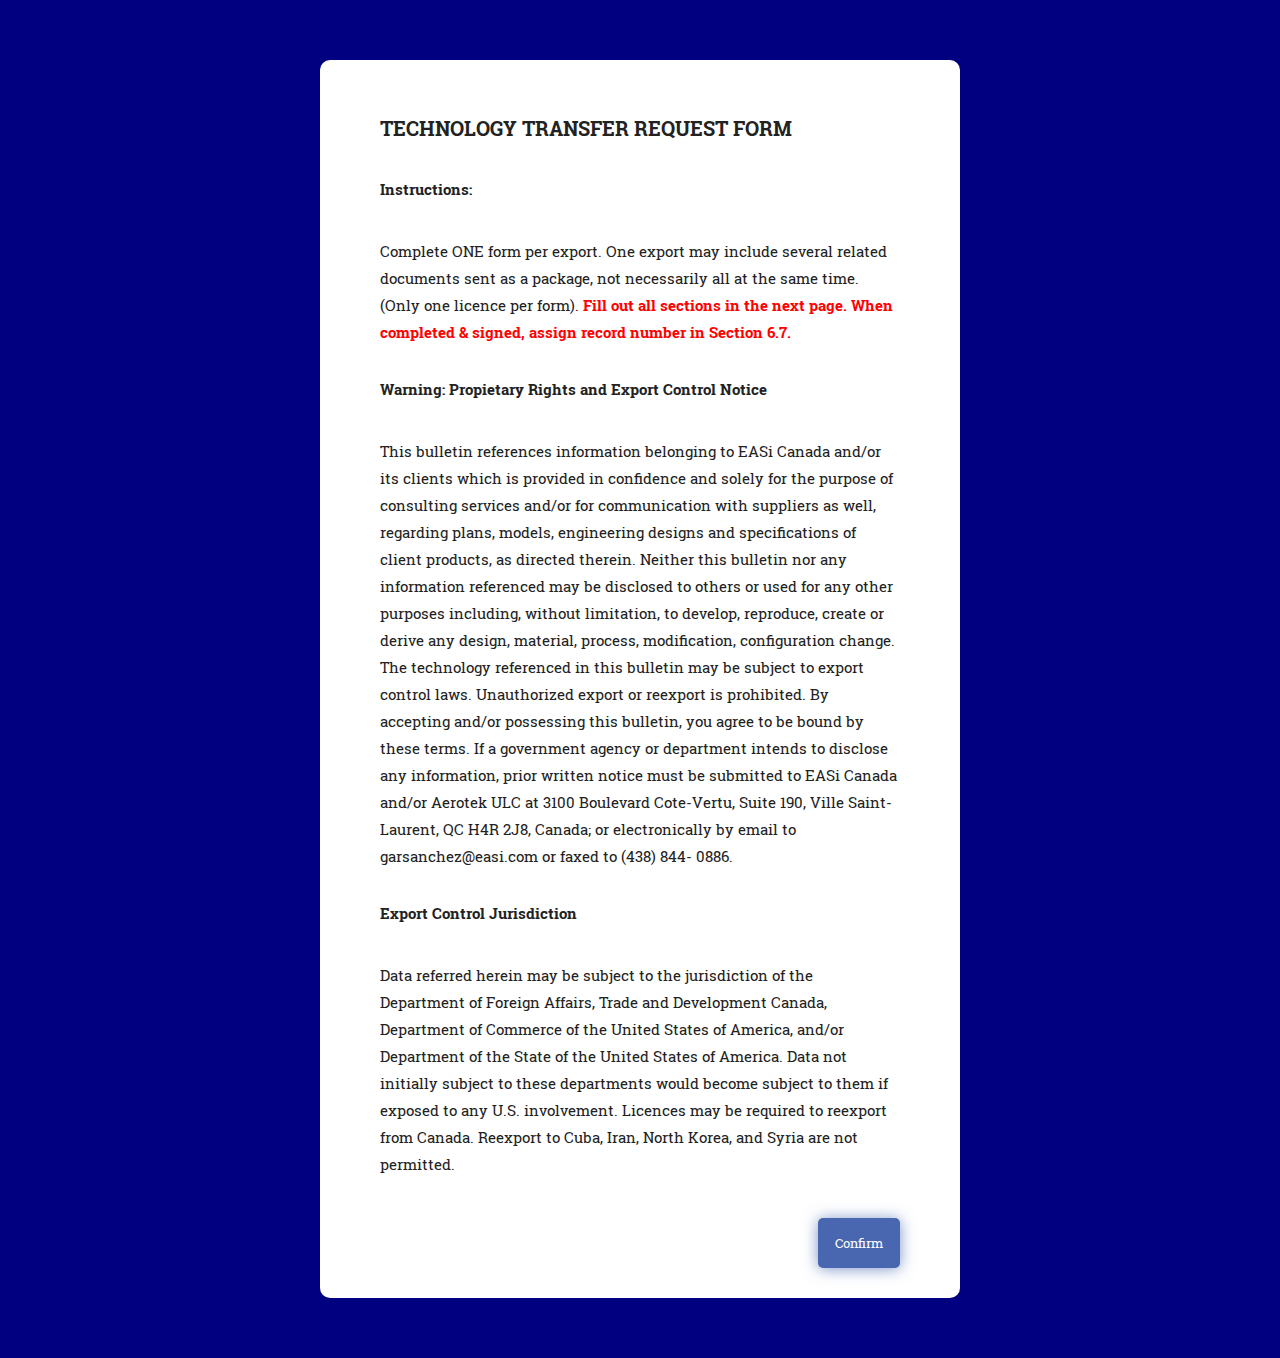
<file: ttrf_frontend/colorlib-regform-12/index.html>
<!DOCTYPE html>
<html lang="en">
<head>
    <meta charset="UTF-8">
    <meta name="viewport" content="width=device-width, initial-scale=1.0">
    <meta http-equiv="X-UA-Compatible" content="ie=edge">
    <title>Technology Transfer Request form</title>

    <!-- Font Icon -->
    <link rel="stylesheet" href="fonts/material-icon/css/material-design-iconic-font.min.css">

    <!-- Main css -->
    <link rel="stylesheet" href="css/style.css">
</head>
<body>

    <div class="main">

        <div class="container">
            <form class="index-form">
                <h2>Technology Transfer Request form</h2>
                <div class="form-group-2">
                    <h3>Instructions:</h3>
                    <h4>
                        Complete ONE form per export. One export may include several related documents sent as a package, not
                        necessarily all at the same time. (Only one licence per form). <font color="red"><b>Fill out all sections in the next page.
                        <font color="red">When completed & signed, assign record number in Section 6.7.</b></font>
                    </h4>
                </div>
                <div class="form-group-2">
                    <h3>Warning: Propietary Rights and Export Control Notice</h3>
                    <h4>
                        This bulletin references information belonging to EASi Canada and/or its clients which is provided in confidence
                        and solely for the purpose of consulting services and/or for communication with suppliers as well, regarding
                        plans, models, engineering designs and specifications of client products, as directed therein. Neither this
                        bulletin nor any information referenced may be disclosed to others or used for any other purposes including,
                        without limitation, to develop, reproduce, create or derive any design, material, process, modification,
                        configuration change. The technology referenced in this bulletin may be subject to export control laws.
                        Unauthorized export or reexport is prohibited. By accepting and/or possessing this bulletin, you agree to be
                        bound by these terms. If a government agency or department intends to disclose any information, prior written
                        notice must be submitted to EASi Canada and/or Aerotek ULC at 3100 Boulevard Cote-Vertu, Suite 190, Ville
                        Saint-Laurent, QC H4R 2J8, Canada; or electronically by email to garsanchez@easi.com or faxed to (438) 844-
                        0886.
                    </h4>
                </div>
                <div class="form-group-2">
                    <h3>Export Control Jurisdiction</h3>
                    <h4>
                        Data referred herein may be subject to the jurisdiction of the Department of Foreign Affairs, Trade and
                        Development Canada, Department of Commerce of the United States of America, and/or Department of the
                        State of the United States of America. Data not initially subject to these departments would become subject to
                        them if exposed to any U.S. involvement. Licences may be required to reexport from Canada. Reexport to Cuba,
                        Iran, North Korea, and Syria are not permitted.
                    </h4>
                </div>
                <div id="button_to_form" class="form-submit">
                    <input class="form-button" type="button" value="Confirm" onclick="location.href='pages/form.html'">
                </div>
            </form>
        </div>

    </div>

    <!-- JS -->
    <script src="vendor/jquery/jquery.min.js"></script>
    <script src="js/main.js"></script>
</body><!-- This templates was made by Colorlib (https://colorlib.com) -->
</html>
</file>
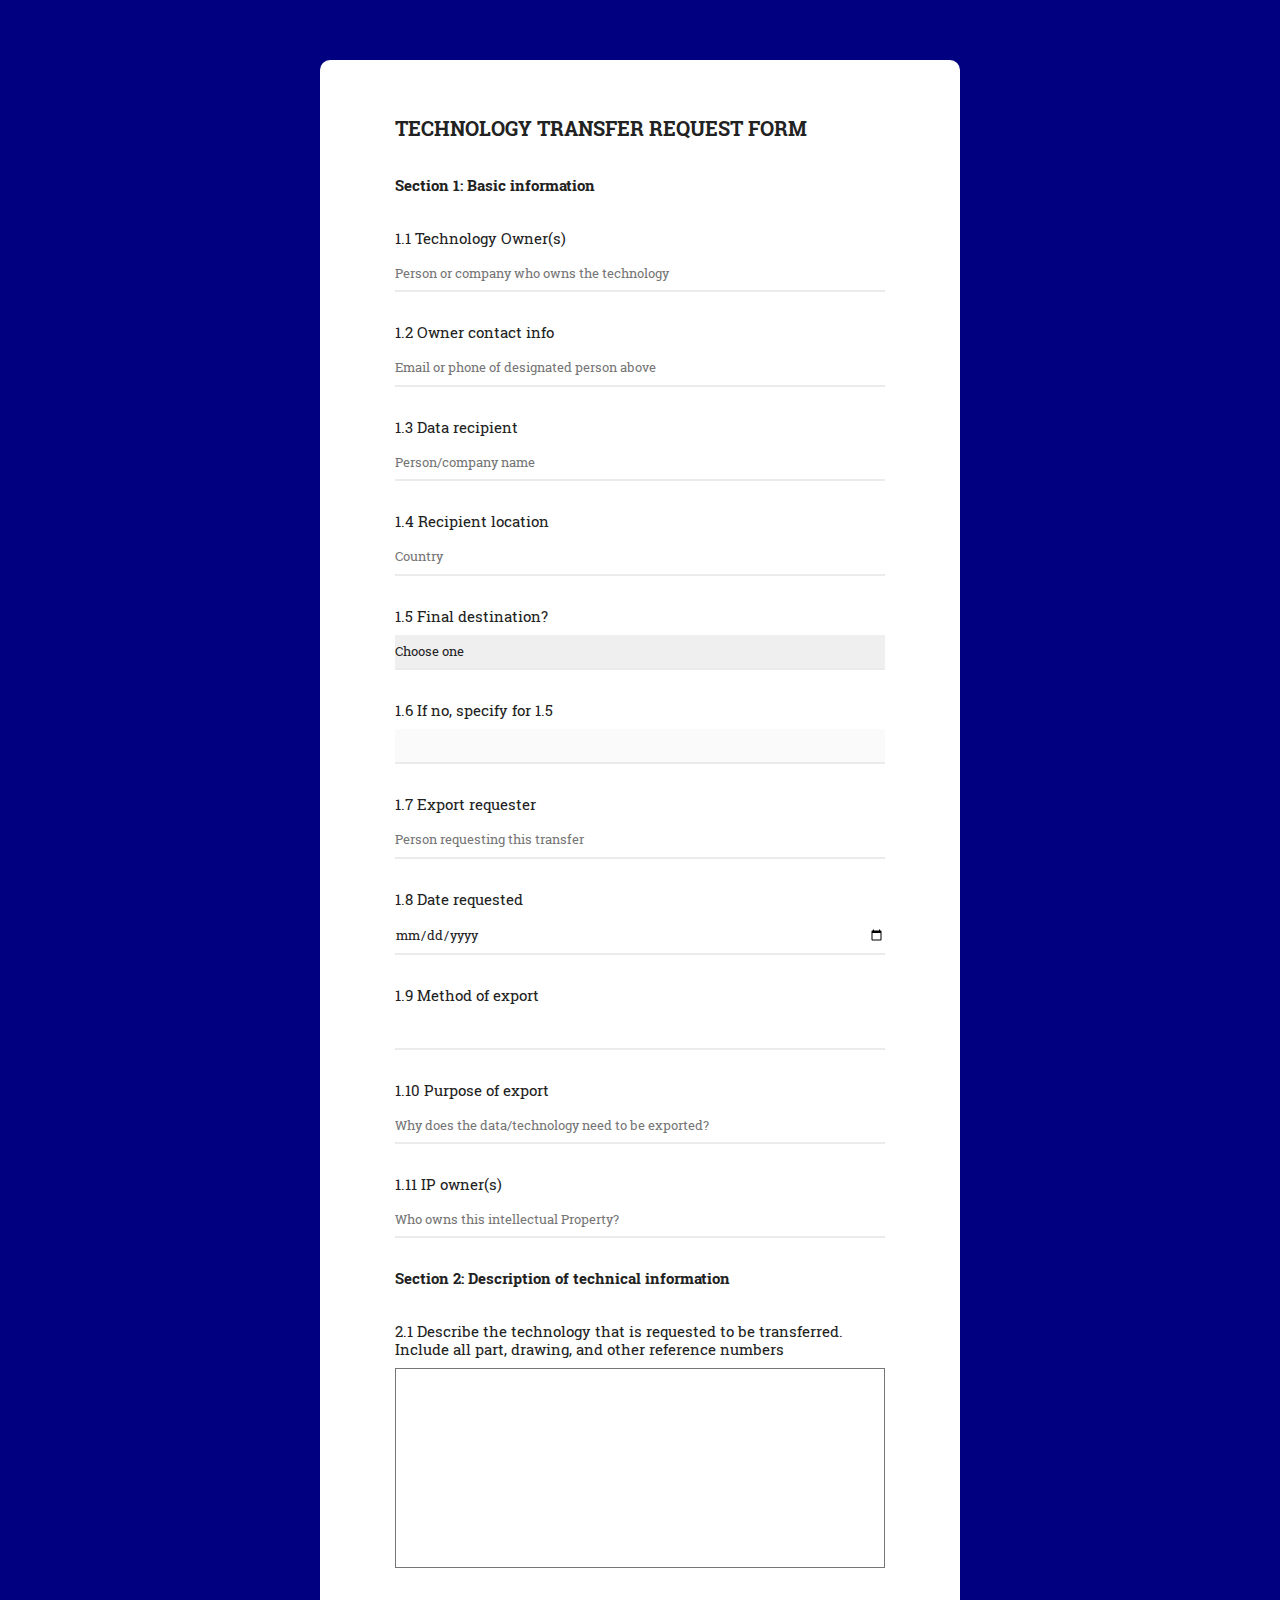
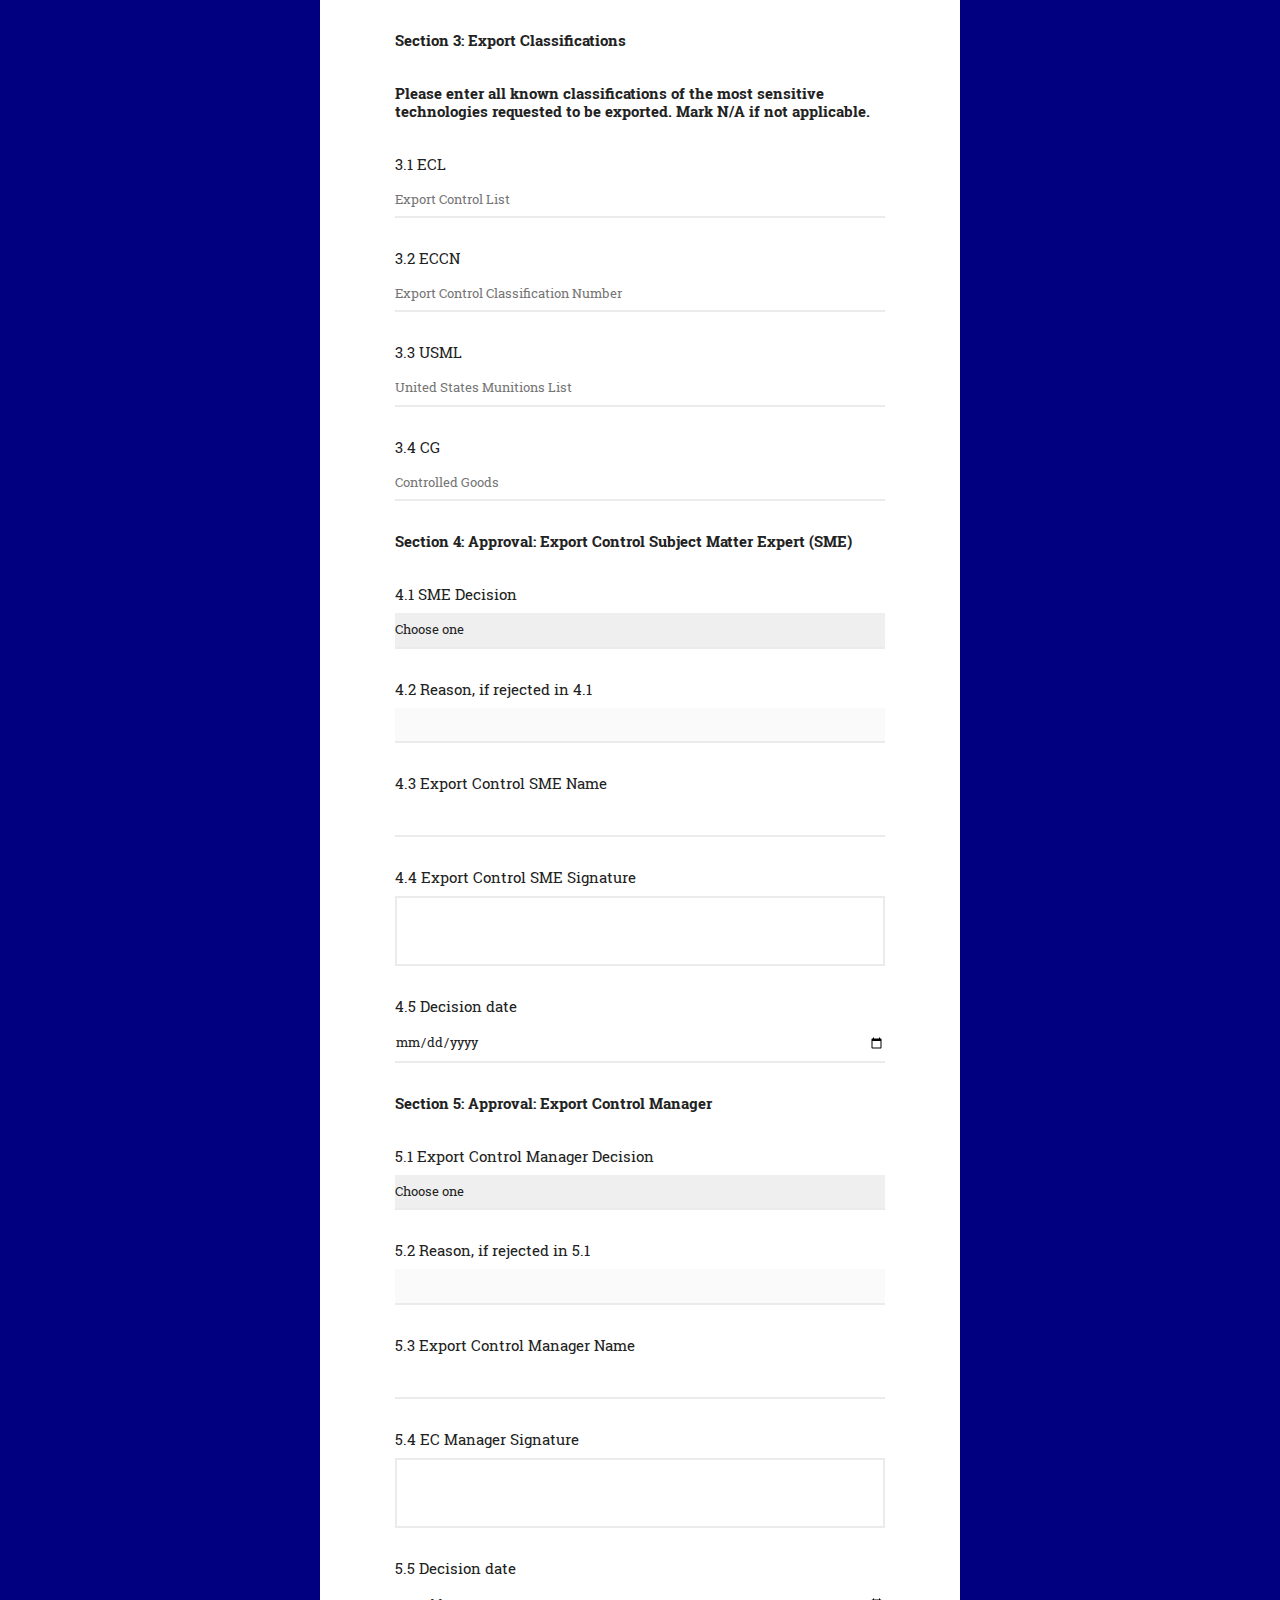
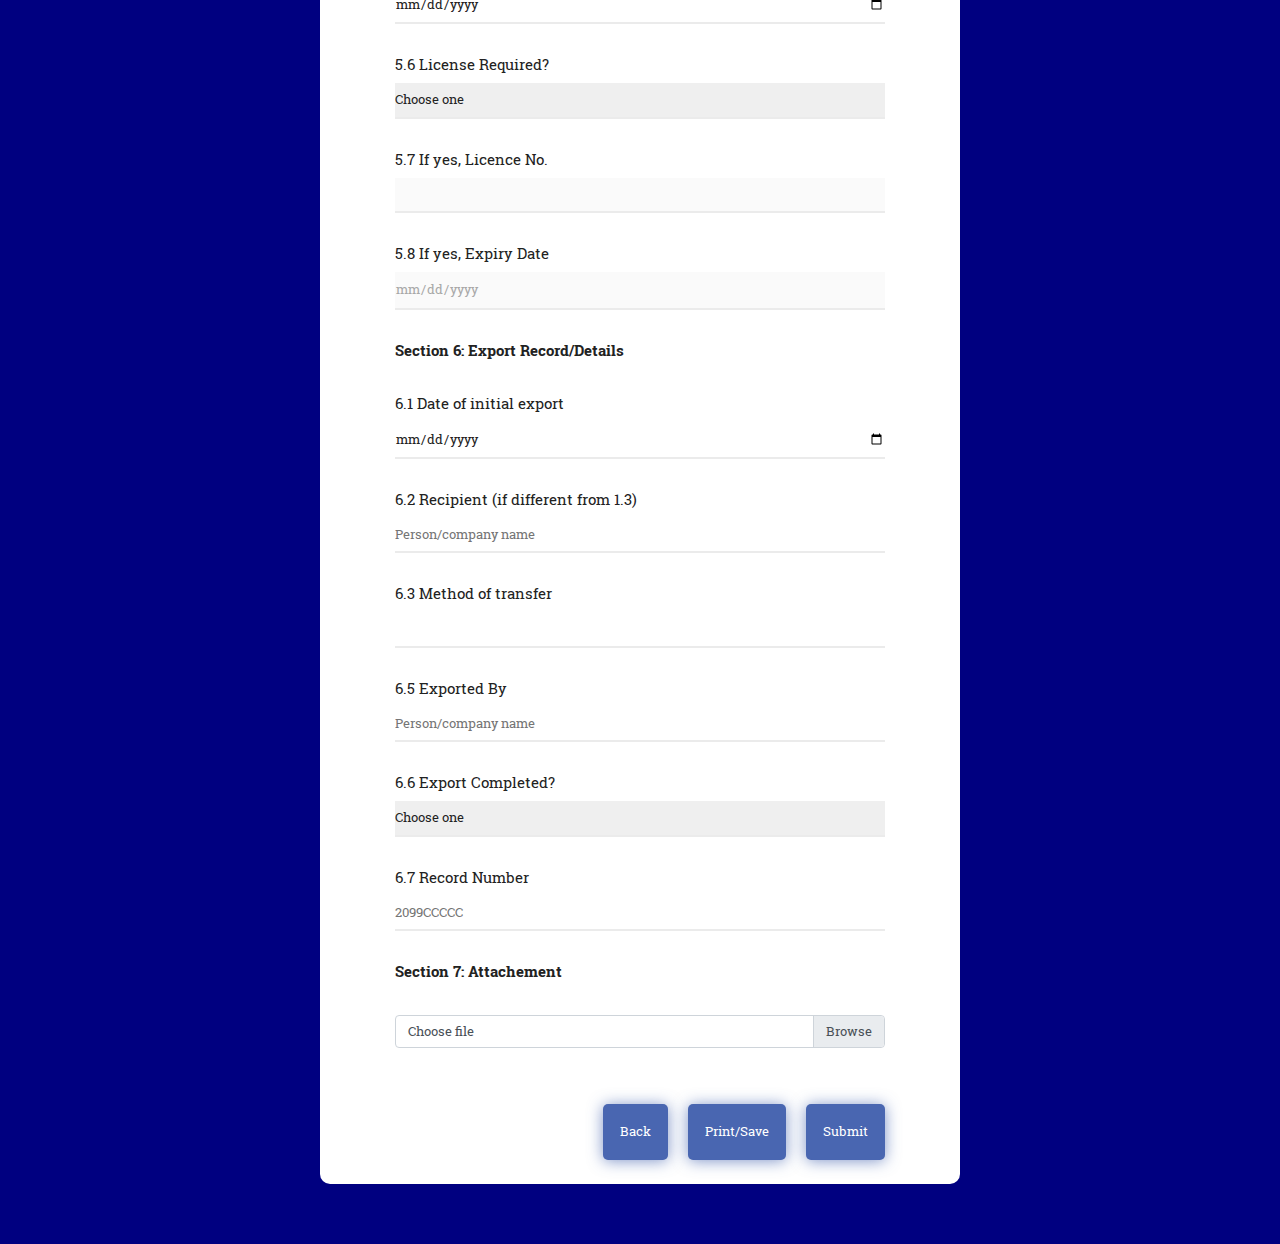
<file: ttrf_frontend/colorlib-regform-12/pages/form.html>
<!DOCTYPE html>
<html lang="en">
<head>
    <meta charset="UTF-8">
    <meta name="viewport" content="width=device-width, initial-scale=1.0">
    <meta http-equiv="X-UA-Compatible" content="ie=edge">
    <title>Technology Transfer Request form</title>

    <!-- Font Icon -->
    <link rel="stylesheet" href="../fonts/material-icon/css/material-design-iconic-font.min.css">

    <link rel="stylesheet" href="../css/bootstrap.min.css">
    <script src="../js/jquery.min.js"></script>
    <script src="../js/popper.min.js"></script>
    <script src="../js/bootstrap.min.js"></script>

    <!-- Main css -->
    <link rel="stylesheet" href="../css/style.css">
</head>
<body>

    <div class="main">

        <div class="container">
            <form action="http://localhost:5000/add" method="POST" class="TTR-form" target="_blank" id="TTR-form" enctype="multipart/form-data">
                <h2>Technology Transfer Request form</h2>
                <div class="form-group-1">
                    <h3>Section 1: Basic information</h3>
                    <h4>1.1 Technology Owner(s)</h4>
                    <input type="text" name="tech_owner" id="tech_owner" placeholder="Person or company who owns the technology" required />
                    <h4>1.2 Owner contact info</h4>
                    <input type="text" name="owner_contact" id="owner_contact" placeholder="Email or phone of designated person above" required />
                    <h4>1.3 Data recipient</h4>
                    <input type="text" name="data_recipient" id="data_recipient" placeholder="Person/company name" required />
                    <h4>1.4 Recipient location</h4>
                    <input type="text" name="recipient_location" id="recipient_location" placeholder="Country" required />
                    <h4>1.5 Final destination?</h4>
                    <select name="is_final_dst" id="is_final_dst" onchange="disableInputBox(this, 'False', final_dst.id)" required>
                        <option value="">Choose one</option>
                        <option value="True">Yes</option>
                        <option value="False">No</option>
                    </select>
                    <h4>1.6 If no, specify for 1.5</h4>
                    <input type="text" name="final_dst" id="final_dst" disabled="disabled" />
                    <h4>1.7 Export requester</h4>
                    <input type="text" name="export_requester" id="export_requester" placeholder="Person requesting this transfer" required />
                    <h4>1.8 Date requested</h4>
                    <input type="date" name="date_req" id="date_req" required>
                    <h4>1.9 Method of export</h4>
                    <input type="text" name="method_export" id="method_export" required />
                    <h4>1.10 Purpose of export</h4>
                    <input type="text" name="purpose_export" id="purpose_export" placeholder="Why does the data/technology need to be exported?" required />
                    <h4>1.11 IP owner(s)</h4>
                    <input type="text" name="ip_owner" id="ip_owner" placeholder="Who owns this intellectual Property?" required />
                </div>
                <div class="form-group-1">
                    <h3>Section 2: Description of technical information</h3>
                    <div class="select-list">
                        <h4>2.1 Describe the technology that is requested to be transferred. Include all part, drawing, and other reference numbers</h4>
                        <textarea name="tech_describe" id="tech_describe" class="boxsizingBorder" required></textarea>
                    </div>
                </div>
                <div class="form-group-1">
                    <h3>Section 3: Export Classifications</h3>
                    <h3>Please enter all known classifications of the most sensitive technologies requested to be exported. Mark N/A if not applicable.</h3>
                    <h4>3.1 ECL</h4>
                    <input type="text" name="ecl" id="ecl" placeholder="Export Control List" required />
                    <h4>3.2 ECCN</h4>
                    <input type="text" name="eccn" id="eccn" placeholder="Export Control Classification Number" required />
                    <h4>3.3 USML</h4>
                    <input type="text" name="usml" id="usml" placeholder="United States Munitions List" required />
                    <h4>3.4 CG</h4>
                    <input type="text" name="cg" id="cg" placeholder="Controlled Goods" required />
                </div>
                <div class="form-group-1">
                    <h3>Section 4: Approval: Export Control Subject Matter Expert (SME)</h3>
                    <h4>4.1 SME Decision</h4>
                    <select name="sme_decision" id="sme_decision" onchange="disableInputBox(this, 'False', sme_reason.id)" required>
                      <option value="">Choose one</option>
                      <option value="True">Approved</option>
                      <option value="False">Rejected</option>
                    </select>
                    <h4>4.2 Reason, if rejected in 4.1</h4>
                    <input type="text" name="sme_reason" id="sme_reason" disabled="disabled" />
                    <h4>4.3 Export Control SME Name</h4>
                    <input type="text" name="sme_name" id="sme_name" required />
                    <h4>4.4 Export Control SME Signature</h4>
                    <input type="text" name="sme_signature" id="sme_signature" disabled="disabled" class="signature" />
                    <h4>4.5 Decision date</h4>
                    <input type="date" name="sme_decision_date" id="sme_decision_date" required>
                </div>
                <div class="form-group-1">
                    <h3>Section 5: Approval: Export Control Manager</h3>
                    <h4>5.1 Export Control Manager Decision</h4>
                    <select id="ecm_decision" name="ecm_decision" onchange="disableInputBox(this, 'False', ecm_reason.id)" required>
                      <option value="">Choose one</option>
                      <option value="True">Approved</option>
                      <option value="False">Rejected</option>
                    </select>
                    <h4>5.2 Reason, if rejected in 5.1</h4>
                    <input type="text" name="ecm_reason" id="ecm_reason" disabled="disabled" />
                    <h4>5.3 Export Control Manager Name</h4>
                    <input type="text" name="ecm_name" id="ecm_name" required />
                    <h4>5.4 EC Manager Signature</h4>
                    <input type="text" name="ecm_signature" id="ecm_signature" disabled="disabled" class="signature" />
                    <h4>5.5 Decision date</h4>
                    <input type="date" name="ecm_decision_date" id="ecm_decision_date" required/>
                    <h4>5.6 License Required?</h4>
                    <select name="ecm_license_req" id="ecm_license_req" onchange="disableInputBox(this, 'True', ecm_license_no.id, ecm_license_expiry_date.id)" required>
                      <option value="">Choose one</option>
                      <option value="True">Yes</option>
                      <option value="False">No</option>
                    </select>
                    <h4>5.7 If yes, Licence No.</h4>
                    <input type="text" name="ecm_license_no" id="ecm_license_no" disabled="disabled" />
                    <h4>5.8 If yes, Expiry Date</h4>
                    <input type="date" name="ecm_license_expiry_date" id="ecm_license_expiry_date" disabled="disabled" />
                </div>
                <div class="form-group-1">
                    <h3>Section 6: Export Record/Details</h3>
                    <h4>6.1 Date of initial export</h4>
                    <input type="date" name="date_ini_export" id="date_ini_export" required>
                    <h4>6.2 Recipient (if different from 1.3)</h4>
                    <input type="text" name="export_recipient" id="export_recipient" placeholder="Person/company name" required />
                    <h4>6.3 Method of transfer</h4>
                    <input type="text" name="method_transfer" id="method_transfer" required />
                    <h4>6.5 Exported By</h4>
                    <input type="text" name="exported_by" id="exported_by" placeholder="Person/company name" required>
                    <h4>6.6 Export Completed?</h4>
                    <select name="export_is_completed" id="export_is_completed" required>
                      <option value="">Choose one</option>
                      <option value="True">Yes</option>
                      <option value="False">No</option>
                    </select>
                    <h4>6.7 Record Number</h4>
                    <input type="number" max="999999999" name="record_num" id="record_num" placeholder="2099CCCCC" oninput="this.value=this.value.slice(0,this.maxLength)" maxlength="9" required>
                </div>
                <div class="form-group-2">
                    <h3>Section 7: Attachement</h3>
                    <div class="custom-file mb-3">
                        <input type="file" class="custom-file-input" id="uploaded_file" name="uploaded_file">
                        <label class="custom-file-label" for="customFile">Choose file</label>
                    </div>
                </div>
                <input class="form-button" type="submit" value="Submit" form="TTR-form">
                <button class="form-button" type="button" onclick="printPage()">Print/Save</button>
                <input class="form-button" type="button" value="Back" onclick="location.href='../index.html'" >
            </form>
        </div>
    </div>

    <!-- JS -->
    <script src="../vendor/jquery/jquery.min.js"></script>
    <script src="../js/main.js"></script>
    <script type="text/javascript">
        function disableInputBox(is_final_dst, bool_disable, ...element_ids){
            var selectedValue = is_final_dst.options[is_final_dst.selectedIndex].value;
            var txtOther;
            for(element_id of element_ids)
            {
                txtOther = document.getElementById(element_id);
                if (selectedValue == bool_disable)
                {
                    txtOther.disabled = false;
                    txtOther.placeholder = "Final desination country and end user";
                }
                else
                {
                    txtOther.disabled = true;
                    txtOther.placeholder = "";
                    txtOther.value = "";
                }
                if (!txtOther.disabled)
                {
                    txtOther.focus();
                }
            }
            
        }
    </script>
    <script>
        // Add the following code if you want the name of the file appear on select
        $(".custom-file-input").on("change", function() {
          var fileName = $(this).val().split("\\").pop();
          $(this).siblings(".custom-file-label").addClass("selected").html(fileName);
        });
    </script>
    <script>
        function printPage() {
          window.print();
        }
    </script>
</body><!-- This templates was made by Colorlib (https://colorlib.com) -->
</html>
</file>
<file: ttrf_frontend/colorlib-regform-12/css/style.css>
/* @extend display-flex; */
display-flex {
  display: flex;
  display: -webkit-flex; }

/* @extend list-type-ulli; */
list-type-ulli, ul {
  list-style-type: none;
  margin: 0;
  padding: 0; }

/* roboto-slab-300 - latin */
@font-face {
  font-family: 'Roboto Slab';
  font-style: normal;
  font-weight: 300;
  src: url("../fonts/roboto-slab/roboto-slab-v7-latin-300.eot");
  /* IE9 Compat Modes */
  src: local("Roboto Slab Light"), local("RobotoSlab-Light"), url("../fonts/roboto-slab/roboto-slab-v7-latin-300.eot?#iefix") format("embedded-opentype"), url("../fonts/roboto-slab/roboto-slab-v7-latin-300.woff2") format("woff2"), url("../fonts/roboto-slab/roboto-slab-v7-latin-300.woff") format("woff"), url("../fonts/roboto-slab/roboto-slab-v7-latin-300.ttf") format("truetype"), url("../fonts/roboto-slab/roboto-slab-v7-latin-300.svg#RobotoSlab") format("svg");
  /* Legacy iOS */ }
/* roboto-slab-regular - latin */
@font-face {
  font-family: 'Roboto Slab';
  font-style: normal;
  font-weight: 400;
  src: url("../fonts/roboto-slab/roboto-slab-v7-latin-regular.eot");
  /* IE9 Compat Modes */
  src: local("Roboto Slab Regular"), local("RobotoSlab-Regular"), url("../fonts/roboto-slab/roboto-slab-v7-latin-regular.eot?#iefix") format("embedded-opentype"), url("../fonts/roboto-slab/roboto-slab-v7-latin-regular.woff2") format("woff2"), url("../fonts/roboto-slab/roboto-slab-v7-latin-regular.woff") format("woff"), url("../fonts/roboto-slab/roboto-slab-v7-latin-regular.ttf") format("truetype"), url("../fonts/roboto-slab/roboto-slab-v7-latin-regular.svg#RobotoSlab") format("svg");
  /* Legacy iOS */ }
/* roboto-slab-700 - latin */
@font-face {
  font-family: 'Roboto Slab';
  font-style: normal;
  font-weight: 700;
  src: url("../fonts/roboto-slab/roboto-slab-v7-latin-700.eot");
  /* IE9 Compat Modes */
  src: local("Roboto Slab Bold"), local("RobotoSlab-Bold"), url("../fonts/roboto-slab/roboto-slab-v7-latin-700.eot?#iefix") format("embedded-opentype"), url("../fonts/roboto-slab/roboto-slab-v7-latin-700.woff2") format("woff2"), url("../fonts/roboto-slab/roboto-slab-v7-latin-700.woff") format("woff"), url("../fonts/roboto-slab/roboto-slab-v7-latin-700.ttf") format("truetype"), url("../fonts/roboto-slab/roboto-slab-v7-latin-700.svg#RobotoSlab") format("svg");
  /* Legacy iOS */ }
a:focus, a:active {
  text-decoration: none;
  outline: none;
  transition: all 300ms ease 0s;
  -moz-transition: all 300ms ease 0s;
  -webkit-transition: all 300ms ease 0s;
  -o-transition: all 300ms ease 0s;
  -ms-transition: all 300ms ease 0s; }

input, select {
  outline: none;
  appearance: unset !important;
  -moz-appearance: unset !important;
  -webkit-appearance: unset !important;
  -o-appearance: unset !important;
  -ms-appearance: unset !important; }

textarea {
  outline: none;
  width: unset;
  height: 200px;
  resize: none;
  appearance: unset !important;
  -moz-appearance: unset !important;
  -webkit-appearance: unset !important;
  -o-appearance: unset !important;
  -ms-appearance: unset !important; }

input::-webkit-outer-spin-button, input::-webkit-inner-spin-button {
  appearance: none !important;
  -moz-appearance: none !important;
  -webkit-appearance: none !important;
  -o-appearance: none !important;
  -ms-appearance: none !important;
  margin: 0; }

input:focus, select:focus, textarea:focus {
  outline: none;
  box-shadow: none !important;
  -moz-box-shadow: none !important;
  -webkit-box-shadow: none !important;
  -o-box-shadow: none !important;
  -ms-box-shadow: none !important; }

input[type=checkbox] {
  appearance: checkbox !important;
  -moz-appearance: checkbox !important;
  -webkit-appearance: checkbox !important;
  -o-appearance: checkbox !important;
  -ms-appearance: checkbox !important; }

input[type=radio] {
  appearance: radio !important;
  -moz-appearance: radio !important;
  -webkit-appearance: radio !important;
  -o-appearance: radio !important;
  -ms-appearance: radio !important; }

img {
  max-width: 100%;
  height: auto; }

figure {
  margin: 0; }

p {
  margin-bottom: 0px; }

input:-webkit-autofill {
  box-shadow: 0 0 0 30px white inset;
  -moz-box-shadow: 0 0 0 30px white inset;
  -webkit-box-shadow: 0 0 0 30px white inset;
  -o-box-shadow: 0 0 0 30px white inset;
  -ms-box-shadow: 0 0 0 30px white inset; }

h2 {
  line-height: 1.8;
  margin: 0;
  padding: 0;
  font-weight: bold;
  color: #222;
  font-family: 'Roboto Slab';
  font-size: 20px;
  margin-bottom: 30px;
  text-transform: uppercase; }

h3 {
  font-weight: bold;
  color: #222;
  font-size: 15px;
  margin: 0px;
  margin-bottom: 35px; }

h4 {
  font-weight: normal;
  color: #222;
  font-size: 15px;
  margin: 0px;
  margin-bottom: 10px; }


.clear {
  clear: both; }

body {
  font-size: 13px;
  line-height: 1.8;
  color: #fff;
  background-color: #000080;
  background-repeat: repeat-y;
  background-size: cover;
  -moz-background-size: cover;
  -webkit-background-size: cover;
  -o-background-size: cover;
  -ms-background-size: cover;
  background-position: center center;
  font-weight: 400;
  font-family: 'Roboto Slab';
  margin: 0px; }

.main {
  padding: 60px 0;
  position: relative;

   }

.container {
  width: 50%;
  background: #fff;
  margin: 0 auto;
  border-radius: 10px;
  -moz-border-radius: 10px;
  -webkit-border-radius: 10px;
  -o-border-radius: 10px;
  -ms-border-radius: 10px;
  padding-bottom: 20px;
}

.upload-button {
  width: 60px;
  height: 35px;
  margin-top: 10px;
  background-color: #E9ECEF;
  border: 1px solid #E0E0E0;
  color: #585858;
  text-align: center;
  border-radius: 10%;
  font-size: 13px;
}

.index-form {
  padding: 50px 60px 70px 60px; }

.TTR-form {
  padding: 50px 60px 70px 60px; }

input, select {
  width: 100%;
  display: block;
  border: none;
  border-bottom: 2px solid #ebebeb;
  padding: 5px 0;
  color: #222;
  margin-bottom: 31px;
  font-family: 'Roboto Slab'; }
  input:focus, select:focus {
    color: #222;
    border-bottom: 2px solid #4966b1; }

input[type=checkbox]:not(old) {
  width: 2em;
  margin: 0;
  padding: 0;
  font-size: 1em;
  display: none; }

input[type=checkbox]:not(old) + label {
  display: inline-block;
  margin-top: 7px;
  margin-bottom: 25px; }

input[type=checkbox]:not(old) + label > span {
  display: inline-block;
  width: 13px;
  height: 13px;
  margin-right: 15px;
  margin-bottom: 3px;
  border: 1px solid #ebebeb;
  background: white;
  background-image: -moz-linear-gradient(white, white);
  background-image: -ms-linear-gradient(white, white);
  background-image: -o-linear-gradient(white, white);
  background-image: -webkit-linear-gradient(white, white);
  background-image: linear-gradient(white, white);
  vertical-align: bottom; }

input[type=checkbox]:not(old):checked + label > span {
  background-image: -moz-linear-gradient(white, white);
  background-image: -ms-linear-gradient(white, white);
  background-image: -o-linear-gradient(white, white);
  background-image: -webkit-linear-gradient(white, white);
  background-image: linear-gradient(white, white); }

input[type=checkbox]:not(old):checked + label > span:before {
  content: '\f26b';
  display: block;
  color: #222;
  font-size: 11px;
  line-height: 1.2;
  text-align: center;
  font-family: 'Material-Design-Iconic-Font';
  font-weight: bold; }

.label-agree-term {
  color: #999; }

.term-service {
  color: #222; }

.form-button {
  float:right;
  display: inline-block;
  margin-top: 10px;
  margin-left: 20px;

  width: auto;
  background: #4966b1;
  color: #fff;
  text-decoration: none;
  padding: 16px 17px;
  font-size: 13px;
  border: none;
  border-radius: 5px;
  -moz-border-radius: 5px;
  -webkit-border-radius: 5px;
  -o-border-radius: 5px;
  -ms-border-radius: 5px;
  cursor: pointer;
  box-shadow: 0px 1px 15px 0px rgba(73, 102, 177, 0.7);
  -moz-box-shadow: 0px 1px 15px 0px rgba(73, 102, 177, 0.7);
  -webkit-box-shadow: 0px 1px 15px 0px rgba(73, 102, 177, 0.7);
  -o-box-shadow: 0px 1px 15px 0px rgba(73, 102, 177, 0.7);
  -ms-box-shadow: 0px 1px 15px 0px rgba(73, 102, 177, 0.7); }
  .form-button:hover {
    background: #3a518d; }

input:disabled {
  color: #a8a8a8;
}

input:disabled.signature {
  background: #FFFFFF;
  border:2px solid #ebebeb;
  height: 70px;
}

ul {
  background: 0 0;
  z-index: 9; }

ul li {
  padding: 3px 0px;
  z-index: 2;
  color: #999; }
  ul li:last-child {
    border-bottom: 1px solid #ebebeb; }

ul li:not(.init) {
  display: none;
  background: #fff;
  color: #222;
  padding: 5px 10px;
  border-left: 1px solid #ebebeb;
  border-right: 1px solid #ebebeb;
  border-top: 1px solid #ebebeb; }

ul li:not(.init):hover, ul li.selected:not(.init) {
  background: #4966b1;
  color: #fff; }

li.init {
  cursor: pointer;
  position: relative;
  border-bottom: 2px solid #ebebeb; }
  li.init:after {
    position: absolute;
    right: 0;
    top: 50%;
    transform: translateY(-50%);
    -moz-transform: translateY(-50%);
    -webkit-transform: translateY(-50%);
    -o-transform: translateY(-50%);
    -ms-transform: translateY(-50%);
    font-size: 20px;
    color: #999;
    font-family: 'Material-Design-Iconic-Font';
    content: '\f2f9'; }

#confirm_type {
  margin-bottom: 30px; }

.form-group-2 {
  margin-top: 15px;
  margin-bottom: 30px; }

.form-check {
  margin-bottom: 20px; }

.select-list {
  position: relative;
  display: inline-block;
  width: 100%;
  margin-bottom: 55px; }

.list-item {
  position: absolute;
  width: 100%; }

.boxsizingBorder {
    -webkit-box-sizing: border-box;
       -moz-box-sizing: border-box;
            box-sizing: border-box;
}

textarea
{
  width: 100%;
}

#confirm_type {
  z-index: 99; }

#hour_appointment {
  z-index: 9; }

@media screen and (max-width: 1024px) {
  .container {
    margin: 0 auto; } }
@media screen and (max-width: 768px) {
  .container {
    width: calc( 100% - 30px);
    max-width: 100%; } }
@media screen and (max-width: 480px) {
  .TTR-form {
    padding: 50px 30px 70px 30px; } }

/*# sourceMappingURL=style.css.map */
</file>
<file: ttrf_frontend/colorlib-regform-12/fonts/material-icon/css/material-design-iconic-font.min.css>
@font-face{font-family:Material-Design-Iconic-Font;src:url(../fonts/Material-Design-Iconic-Font.woff2?v=2.2.0) format('woff2'),url(../fonts/Material-Design-Iconic-Font.woff?v=2.2.0) format('woff'),url(../fonts/Material-Design-Iconic-Font.ttf?v=2.2.0) format('truetype')}.zmdi{display:inline-block;font:normal normal normal 14px/1 'Material-Design-Iconic-Font';font-size:inherit;text-rendering:auto;-webkit-font-smoothing:antialiased;-moz-osx-font-smoothing:grayscale}.zmdi-hc-lg{font-size:1.33333333em;line-height:.75em;vertical-align:-15%}.zmdi-hc-2x{font-size:2em}.zmdi-hc-3x{font-size:3em}.zmdi-hc-4x{font-size:4em}.zmdi-hc-5x{font-size:5em}.zmdi-hc-fw{width:1.28571429em;text-align:center}.zmdi-hc-ul{padding-left:0;margin-left:2.14285714em;list-style-type:none}.zmdi-hc-ul>li{position:relative}.zmdi-hc-li{position:absolute;left:-2.14285714em;width:2.14285714em;top:.14285714em;text-align:center}.zmdi-hc-li.zmdi-hc-lg{left:-1.85714286em}.zmdi-hc-border{padding:.1em .25em;border:solid .1em #9e9e9e;border-radius:2px}.zmdi-hc-border-circle{padding:.1em .25em;border:solid .1em #9e9e9e;border-radius:50%}.zmdi.pull-left{float:left;margin-right:.15em}.zmdi.pull-right{float:right;margin-left:.15em}.zmdi-hc-spin{-webkit-animation:zmdi-spin 1.5s infinite linear;animation:zmdi-spin 1.5s infinite linear}.zmdi-hc-spin-reverse{-webkit-animation:zmdi-spin-reverse 1.5s infinite linear;animation:zmdi-spin-reverse 1.5s infinite linear}@-webkit-keyframes zmdi-spin{0%{-webkit-transform:rotate(0deg);transform:rotate(0deg)}100%{-webkit-transform:rotate(359deg);transform:rotate(359deg)}}@keyframes zmdi-spin{0%{-webkit-transform:rotate(0deg);transform:rotate(0deg)}100%{-webkit-transform:rotate(359deg);transform:rotate(359deg)}}@-webkit-keyframes zmdi-spin-reverse{0%{-webkit-transform:rotate(0deg);transform:rotate(0deg)}100%{-webkit-transform:rotate(-359deg);transform:rotate(-359deg)}}@keyframes zmdi-spin-reverse{0%{-webkit-transform:rotate(0deg);transform:rotate(0deg)}100%{-webkit-transform:rotate(-359deg);transform:rotate(-359deg)}}.zmdi-hc-rotate-90{-webkit-transform:rotate(90deg);-ms-transform:rotate(90deg);transform:rotate(90deg)}.zmdi-hc-rotate-180{-webkit-transform:rotate(180deg);-ms-transform:rotate(180deg);transform:rotate(180deg)}.zmdi-hc-rotate-270{-webkit-transform:rotate(270deg);-ms-transform:rotate(270deg);transform:rotate(270deg)}.zmdi-hc-flip-horizontal{-webkit-transform:scale(-1,1);-ms-transform:scale(-1,1);transform:scale(-1,1)}.zmdi-hc-flip-vertical{-webkit-transform:scale(1,-1);-ms-transform:scale(1,-1);transform:scale(1,-1)}.zmdi-hc-stack{position:relative;display:inline-block;width:2em;height:2em;line-height:2em;vertical-align:middle}.zmdi-hc-stack-1x,.zmdi-hc-stack-2x{position:absolute;left:0;width:100%;text-align:center}.zmdi-hc-stack-1x{line-height:inherit}.zmdi-hc-stack-2x{font-size:2em}.zmdi-hc-inverse{color:#fff}.zmdi-3d-rotation:before{content:'\f101'}.zmdi-airplane-off:before{content:'\f102'}.zmdi-airplane:before{content:'\f103'}.zmdi-album:before{content:'\f104'}.zmdi-archive:before{content:'\f105'}.zmdi-assignment-account:before{content:'\f106'}.zmdi-assignment-alert:before{content:'\f107'}.zmdi-assignment-check:before{content:'\f108'}.zmdi-assignment-o:before{content:'\f109'}.zmdi-assignment-return:before{content:'\f10a'}.zmdi-assignment-returned:before{content:'\f10b'}.zmdi-assignment:before{content:'\f10c'}.zmdi-attachment-alt:before{content:'\f10d'}.zmdi-attachment:before{content:'\f10e'}.zmdi-audio:before{content:'\f10f'}.zmdi-badge-check:before{content:'\f110'}.zmdi-balance-wallet:before{content:'\f111'}.zmdi-balance:before{content:'\f112'}.zmdi-battery-alert:before{content:'\f113'}.zmdi-battery-flash:before{content:'\f114'}.zmdi-battery-unknown:before{content:'\f115'}.zmdi-battery:before{content:'\f116'}.zmdi-bike:before{content:'\f117'}.zmdi-block-alt:before{content:'\f118'}.zmdi-block:before{content:'\f119'}.zmdi-boat:before{content:'\f11a'}.zmdi-book-image:before{content:'\f11b'}.zmdi-book:before{content:'\f11c'}.zmdi-bookmark-outline:before{content:'\f11d'}.zmdi-bookmark:before{content:'\f11e'}.zmdi-brush:before{content:'\f11f'}.zmdi-bug:before{content:'\f120'}.zmdi-bus:before{content:'\f121'}.zmdi-cake:before{content:'\f122'}.zmdi-car-taxi:before{content:'\f123'}.zmdi-car-wash:before{content:'\f124'}.zmdi-car:before{content:'\f125'}.zmdi-card-giftcard:before{content:'\f126'}.zmdi-card-membership:before{content:'\f127'}.zmdi-card-travel:before{content:'\f128'}.zmdi-card:before{content:'\f129'}.zmdi-case-check:before{content:'\f12a'}.zmdi-case-download:before{content:'\f12b'}.zmdi-case-play:before{content:'\f12c'}.zmdi-case:before{content:'\f12d'}.zmdi-cast-connected:before{content:'\f12e'}.zmdi-cast:before{content:'\f12f'}.zmdi-chart-donut:before{content:'\f130'}.zmdi-chart:before{content:'\f131'}.zmdi-city-alt:before{content:'\f132'}.zmdi-city:before{content:'\f133'}.zmdi-close-circle-o:before{content:'\f134'}.zmdi-close-circle:before{content:'\f135'}.zmdi-close:before{content:'\f136'}.zmdi-cocktail:before{content:'\f137'}.zmdi-code-setting:before{content:'\f138'}.zmdi-code-smartphone:before{content:'\f139'}.zmdi-code:before{content:'\f13a'}.zmdi-coffee:before{content:'\f13b'}.zmdi-collection-bookmark:before{content:'\f13c'}.zmdi-collection-case-play:before{content:'\f13d'}.zmdi-collection-folder-image:before{content:'\f13e'}.zmdi-collection-image-o:before{content:'\f13f'}.zmdi-collection-image:before{content:'\f140'}.zmdi-collection-item-1:before{content:'\f141'}.zmdi-collection-item-2:before{content:'\f142'}.zmdi-collection-item-3:before{content:'\f143'}.zmdi-collection-item-4:before{content:'\f144'}.zmdi-collection-item-5:before{content:'\f145'}.zmdi-collection-item-6:before{content:'\f146'}.zmdi-collection-item-7:before{content:'\f147'}.zmdi-collection-item-8:before{content:'\f148'}.zmdi-collection-item-9-plus:before{content:'\f149'}.zmdi-collection-item-9:before{content:'\f14a'}.zmdi-collection-item:before{content:'\f14b'}.zmdi-collection-music:before{content:'\f14c'}.zmdi-collection-pdf:before{content:'\f14d'}.zmdi-collection-plus:before{content:'\f14e'}.zmdi-collection-speaker:before{content:'\f14f'}.zmdi-collection-text:before{content:'\f150'}.zmdi-collection-video:before{content:'\f151'}.zmdi-compass:before{content:'\f152'}.zmdi-cutlery:before{content:'\f153'}.zmdi-delete:before{content:'\f154'}.zmdi-dialpad:before{content:'\f155'}.zmdi-dns:before{content:'\f156'}.zmdi-drink:before{content:'\f157'}.zmdi-edit:before{content:'\f158'}.zmdi-email-open:before{content:'\f159'}.zmdi-email:before{content:'\f15a'}.zmdi-eye-off:before{content:'\f15b'}.zmdi-eye:before{content:'\f15c'}.zmdi-eyedropper:before{content:'\f15d'}.zmdi-favorite-outline:before{content:'\f15e'}.zmdi-favorite:before{content:'\f15f'}.zmdi-filter-list:before{content:'\f160'}.zmdi-fire:before{content:'\f161'}.zmdi-flag:before{content:'\f162'}.zmdi-flare:before{content:'\f163'}.zmdi-flash-auto:before{content:'\f164'}.zmdi-flash-off:before{content:'\f165'}.zmdi-flash:before{content:'\f166'}.zmdi-flip:before{content:'\f167'}.zmdi-flower-alt:before{content:'\f168'}.zmdi-flower:before{content:'\f169'}.zmdi-font:before{content:'\f16a'}.zmdi-fullscreen-alt:before{content:'\f16b'}.zmdi-fullscreen-exit:before{content:'\f16c'}.zmdi-fullscreen:before{content:'\f16d'}.zmdi-functions:before{content:'\f16e'}.zmdi-gas-station:before{content:'\f16f'}.zmdi-gesture:before{content:'\f170'}.zmdi-globe-alt:before{content:'\f171'}.zmdi-globe-lock:before{content:'\f172'}.zmdi-globe:before{content:'\f173'}.zmdi-graduation-cap:before{content:'\f174'}.zmdi-home:before{content:'\f175'}.zmdi-hospital-alt:before{content:'\f176'}.zmdi-hospital:before{content:'\f177'}.zmdi-hotel:before{content:'\f178'}.zmdi-hourglass-alt:before{content:'\f179'}.zmdi-hourglass-outline:before{content:'\f17a'}.zmdi-hourglass:before{content:'\f17b'}.zmdi-http:before{content:'\f17c'}.zmdi-image-alt:before{content:'\f17d'}.zmdi-image-o:before{content:'\f17e'}.zmdi-image:before{content:'\f17f'}.zmdi-inbox:before{content:'\f180'}.zmdi-invert-colors-off:before{content:'\f181'}.zmdi-invert-colors:before{content:'\f182'}.zmdi-key:before{content:'\f183'}.zmdi-label-alt-outline:before{content:'\f184'}.zmdi-label-alt:before{content:'\f185'}.zmdi-label-heart:before{content:'\f186'}.zmdi-label:before{content:'\f187'}.zmdi-labels:before{content:'\f188'}.zmdi-lamp:before{content:'\f189'}.zmdi-landscape:before{content:'\f18a'}.zmdi-layers-off:before{content:'\f18b'}.zmdi-layers:before{content:'\f18c'}.zmdi-library:before{content:'\f18d'}.zmdi-link:before{content:'\f18e'}.zmdi-lock-open:before{content:'\f18f'}.zmdi-lock-outline:before{content:'\f190'}.zmdi-lock:before{content:'\f191'}.zmdi-mail-reply-all:before{content:'\f192'}.zmdi-mail-reply:before{content:'\f193'}.zmdi-mail-send:before{content:'\f194'}.zmdi-mall:before{content:'\f195'}.zmdi-map:before{content:'\f196'}.zmdi-menu:before{content:'\f197'}.zmdi-money-box:before{content:'\f198'}.zmdi-money-off:before{content:'\f199'}.zmdi-money:before{content:'\f19a'}.zmdi-more-vert:before{content:'\f19b'}.zmdi-more:before{content:'\f19c'}.zmdi-movie-alt:before{content:'\f19d'}.zmdi-movie:before{content:'\f19e'}.zmdi-nature-people:before{content:'\f19f'}.zmdi-nature:before{content:'\f1a0'}.zmdi-navigation:before{content:'\f1a1'}.zmdi-open-in-browser:before{content:'\f1a2'}.zmdi-open-in-new:before{content:'\f1a3'}.zmdi-palette:before{content:'\f1a4'}.zmdi-parking:before{content:'\f1a5'}.zmdi-pin-account:before{content:'\f1a6'}.zmdi-pin-assistant:before{content:'\f1a7'}.zmdi-pin-drop:before{content:'\f1a8'}.zmdi-pin-help:before{content:'\f1a9'}.zmdi-pin-off:before{content:'\f1aa'}.zmdi-pin:before{content:'\f1ab'}.zmdi-pizza:before{content:'\f1ac'}.zmdi-plaster:before{content:'\f1ad'}.zmdi-power-setting:before{content:'\f1ae'}.zmdi-power:before{content:'\f1af'}.zmdi-print:before{content:'\f1b0'}.zmdi-puzzle-piece:before{content:'\f1b1'}.zmdi-quote:before{content:'\f1b2'}.zmdi-railway:before{content:'\f1b3'}.zmdi-receipt:before{content:'\f1b4'}.zmdi-refresh-alt:before{content:'\f1b5'}.zmdi-refresh-sync-alert:before{content:'\f1b6'}.zmdi-refresh-sync-off:before{content:'\f1b7'}.zmdi-refresh-sync:before{content:'\f1b8'}.zmdi-refresh:before{content:'\f1b9'}.zmdi-roller:before{content:'\f1ba'}.zmdi-ruler:before{content:'\f1bb'}.zmdi-scissors:before{content:'\f1bc'}.zmdi-screen-rotation-lock:before{content:'\f1bd'}.zmdi-screen-rotation:before{content:'\f1be'}.zmdi-search-for:before{content:'\f1bf'}.zmdi-search-in-file:before{content:'\f1c0'}.zmdi-search-in-page:before{content:'\f1c1'}.zmdi-search-replace:before{content:'\f1c2'}.zmdi-search:before{content:'\f1c3'}.zmdi-seat:before{content:'\f1c4'}.zmdi-settings-square:before{content:'\f1c5'}.zmdi-settings:before{content:'\f1c6'}.zmdi-shield-check:before{content:'\f1c7'}.zmdi-shield-security:before{content:'\f1c8'}.zmdi-shopping-basket:before{content:'\f1c9'}.zmdi-shopping-cart-plus:before{content:'\f1ca'}.zmdi-shopping-cart:before{content:'\f1cb'}.zmdi-sign-in:before{content:'\f1cc'}.zmdi-sort-amount-asc:before{content:'\f1cd'}.zmdi-sort-amount-desc:before{content:'\f1ce'}.zmdi-sort-asc:before{content:'\f1cf'}.zmdi-sort-desc:before{content:'\f1d0'}.zmdi-spellcheck:before{content:'\f1d1'}.zmdi-storage:before{content:'\f1d2'}.zmdi-store-24:before{content:'\f1d3'}.zmdi-store:before{content:'\f1d4'}.zmdi-subway:before{content:'\f1d5'}.zmdi-sun:before{content:'\f1d6'}.zmdi-tab-unselected:before{content:'\f1d7'}.zmdi-tab:before{content:'\f1d8'}.zmdi-tag-close:before{content:'\f1d9'}.zmdi-tag-more:before{content:'\f1da'}.zmdi-tag:before{content:'\f1db'}.zmdi-thumb-down:before{content:'\f1dc'}.zmdi-thumb-up-down:before{content:'\f1dd'}.zmdi-thumb-up:before{content:'\f1de'}.zmdi-ticket-star:before{content:'\f1df'}.zmdi-toll:before{content:'\f1e0'}.zmdi-toys:before{content:'\f1e1'}.zmdi-traffic:before{content:'\f1e2'}.zmdi-translate:before{content:'\f1e3'}.zmdi-triangle-down:before{content:'\f1e4'}.zmdi-triangle-up:before{content:'\f1e5'}.zmdi-truck:before{content:'\f1e6'}.zmdi-turning-sign:before{content:'\f1e7'}.zmdi-wallpaper:before{content:'\f1e8'}.zmdi-washing-machine:before{content:'\f1e9'}.zmdi-window-maximize:before{content:'\f1ea'}.zmdi-window-minimize:before{content:'\f1eb'}.zmdi-window-restore:before{content:'\f1ec'}.zmdi-wrench:before{content:'\f1ed'}.zmdi-zoom-in:before{content:'\f1ee'}.zmdi-zoom-out:before{content:'\f1ef'}.zmdi-alert-circle-o:before{content:'\f1f0'}.zmdi-alert-circle:before{content:'\f1f1'}.zmdi-alert-octagon:before{content:'\f1f2'}.zmdi-alert-polygon:before{content:'\f1f3'}.zmdi-alert-triangle:before{content:'\f1f4'}.zmdi-help-outline:before{content:'\f1f5'}.zmdi-help:before{content:'\f1f6'}.zmdi-info-outline:before{content:'\f1f7'}.zmdi-info:before{content:'\f1f8'}.zmdi-notifications-active:before{content:'\f1f9'}.zmdi-notifications-add:before{content:'\f1fa'}.zmdi-notifications-none:before{content:'\f1fb'}.zmdi-notifications-off:before{content:'\f1fc'}.zmdi-notifications-paused:before{content:'\f1fd'}.zmdi-notifications:before{content:'\f1fe'}.zmdi-account-add:before{content:'\f1ff'}.zmdi-account-box-mail:before{content:'\f200'}.zmdi-account-box-o:before{content:'\f201'}.zmdi-account-box-phone:before{content:'\f202'}.zmdi-account-box:before{content:'\f203'}.zmdi-account-calendar:before{content:'\f204'}.zmdi-account-circle:before{content:'\f205'}.zmdi-account-o:before{content:'\f206'}.zmdi-account:before{content:'\f207'}.zmdi-accounts-add:before{content:'\f208'}.zmdi-accounts-alt:before{content:'\f209'}.zmdi-accounts-list-alt:before{content:'\f20a'}.zmdi-accounts-list:before{content:'\f20b'}.zmdi-accounts-outline:before{content:'\f20c'}.zmdi-accounts:before{content:'\f20d'}.zmdi-face:before{content:'\f20e'}.zmdi-female:before{content:'\f20f'}.zmdi-male-alt:before{content:'\f210'}.zmdi-male-female:before{content:'\f211'}.zmdi-male:before{content:'\f212'}.zmdi-mood-bad:before{content:'\f213'}.zmdi-mood:before{content:'\f214'}.zmdi-run:before{content:'\f215'}.zmdi-walk:before{content:'\f216'}.zmdi-cloud-box:before{content:'\f217'}.zmdi-cloud-circle:before{content:'\f218'}.zmdi-cloud-done:before{content:'\f219'}.zmdi-cloud-download:before{content:'\f21a'}.zmdi-cloud-off:before{content:'\f21b'}.zmdi-cloud-outline-alt:before{content:'\f21c'}.zmdi-cloud-outline:before{content:'\f21d'}.zmdi-cloud-upload:before{content:'\f21e'}.zmdi-cloud:before{content:'\f21f'}.zmdi-download:before{content:'\f220'}.zmdi-file-plus:before{content:'\f221'}.zmdi-file-text:before{content:'\f222'}.zmdi-file:before{content:'\f223'}.zmdi-folder-outline:before{content:'\f224'}.zmdi-folder-person:before{content:'\f225'}.zmdi-folder-star-alt:before{content:'\f226'}.zmdi-folder-star:before{content:'\f227'}.zmdi-folder:before{content:'\f228'}.zmdi-gif:before{content:'\f229'}.zmdi-upload:before{content:'\f22a'}.zmdi-border-all:before{content:'\f22b'}.zmdi-border-bottom:before{content:'\f22c'}.zmdi-border-clear:before{content:'\f22d'}.zmdi-border-color:before{content:'\f22e'}.zmdi-border-horizontal:before{content:'\f22f'}.zmdi-border-inner:before{content:'\f230'}.zmdi-border-left:before{content:'\f231'}.zmdi-border-outer:before{content:'\f232'}.zmdi-border-right:before{content:'\f233'}.zmdi-border-style:before{content:'\f234'}.zmdi-border-top:before{content:'\f235'}.zmdi-border-vertical:before{content:'\f236'}.zmdi-copy:before{content:'\f237'}.zmdi-crop:before{content:'\f238'}.zmdi-format-align-center:before{content:'\f239'}.zmdi-format-align-justify:before{content:'\f23a'}.zmdi-format-align-left:before{content:'\f23b'}.zmdi-format-align-right:before{content:'\f23c'}.zmdi-format-bold:before{content:'\f23d'}.zmdi-format-clear-all:before{content:'\f23e'}.zmdi-format-clear:before{content:'\f23f'}.zmdi-format-color-fill:before{content:'\f240'}.zmdi-format-color-reset:before{content:'\f241'}.zmdi-format-color-text:before{content:'\f242'}.zmdi-format-indent-decrease:before{content:'\f243'}.zmdi-format-indent-increase:before{content:'\f244'}.zmdi-format-italic:before{content:'\f245'}.zmdi-format-line-spacing:before{content:'\f246'}.zmdi-format-list-bulleted:before{content:'\f247'}.zmdi-format-list-numbered:before{content:'\f248'}.zmdi-format-ltr:before{content:'\f249'}.zmdi-format-rtl:before{content:'\f24a'}.zmdi-format-size:before{content:'\f24b'}.zmdi-format-strikethrough-s:before{content:'\f24c'}.zmdi-format-strikethrough:before{content:'\f24d'}.zmdi-format-subject:before{content:'\f24e'}.zmdi-format-underlined:before{content:'\f24f'}.zmdi-format-valign-bottom:before{content:'\f250'}.zmdi-format-valign-center:before{content:'\f251'}.zmdi-format-valign-top:before{content:'\f252'}.zmdi-redo:before{content:'\f253'}.zmdi-select-all:before{content:'\f254'}.zmdi-space-bar:before{content:'\f255'}.zmdi-text-format:before{content:'\f256'}.zmdi-transform:before{content:'\f257'}.zmdi-undo:before{content:'\f258'}.zmdi-wrap-text:before{content:'\f259'}.zmdi-comment-alert:before{content:'\f25a'}.zmdi-comment-alt-text:before{content:'\f25b'}.zmdi-comment-alt:before{content:'\f25c'}.zmdi-comment-edit:before{content:'\f25d'}.zmdi-comment-image:before{content:'\f25e'}.zmdi-comment-list:before{content:'\f25f'}.zmdi-comment-more:before{content:'\f260'}.zmdi-comment-outline:before{content:'\f261'}.zmdi-comment-text-alt:before{content:'\f262'}.zmdi-comment-text:before{content:'\f263'}.zmdi-comment-video:before{content:'\f264'}.zmdi-comment:before{content:'\f265'}.zmdi-comments:before{content:'\f266'}.zmdi-check-all:before{content:'\f267'}.zmdi-check-circle-u:before{content:'\f268'}.zmdi-check-circle:before{content:'\f269'}.zmdi-check-square:before{content:'\f26a'}.zmdi-check:before{content:'\f26b'}.zmdi-circle-o:before{content:'\f26c'}.zmdi-circle:before{content:'\f26d'}.zmdi-dot-circle-alt:before{content:'\f26e'}.zmdi-dot-circle:before{content:'\f26f'}.zmdi-minus-circle-outline:before{content:'\f270'}.zmdi-minus-circle:before{content:'\f271'}.zmdi-minus-square:before{content:'\f272'}.zmdi-minus:before{content:'\f273'}.zmdi-plus-circle-o-duplicate:before{content:'\f274'}.zmdi-plus-circle-o:before{content:'\f275'}.zmdi-plus-circle:before{content:'\f276'}.zmdi-plus-square:before{content:'\f277'}.zmdi-plus:before{content:'\f278'}.zmdi-square-o:before{content:'\f279'}.zmdi-star-circle:before{content:'\f27a'}.zmdi-star-half:before{content:'\f27b'}.zmdi-star-outline:before{content:'\f27c'}.zmdi-star:before{content:'\f27d'}.zmdi-bluetooth-connected:before{content:'\f27e'}.zmdi-bluetooth-off:before{content:'\f27f'}.zmdi-bluetooth-search:before{content:'\f280'}.zmdi-bluetooth-setting:before{content:'\f281'}.zmdi-bluetooth:before{content:'\f282'}.zmdi-camera-add:before{content:'\f283'}.zmdi-camera-alt:before{content:'\f284'}.zmdi-camera-bw:before{content:'\f285'}.zmdi-camera-front:before{content:'\f286'}.zmdi-camera-mic:before{content:'\f287'}.zmdi-camera-party-mode:before{content:'\f288'}.zmdi-camera-rear:before{content:'\f289'}.zmdi-camera-roll:before{content:'\f28a'}.zmdi-camera-switch:before{content:'\f28b'}.zmdi-camera:before{content:'\f28c'}.zmdi-card-alert:before{content:'\f28d'}.zmdi-card-off:before{content:'\f28e'}.zmdi-card-sd:before{content:'\f28f'}.zmdi-card-sim:before{content:'\f290'}.zmdi-desktop-mac:before{content:'\f291'}.zmdi-desktop-windows:before{content:'\f292'}.zmdi-device-hub:before{content:'\f293'}.zmdi-devices-off:before{content:'\f294'}.zmdi-devices:before{content:'\f295'}.zmdi-dock:before{content:'\f296'}.zmdi-floppy:before{content:'\f297'}.zmdi-gamepad:before{content:'\f298'}.zmdi-gps-dot:before{content:'\f299'}.zmdi-gps-off:before{content:'\f29a'}.zmdi-gps:before{content:'\f29b'}.zmdi-headset-mic:before{content:'\f29c'}.zmdi-headset:before{content:'\f29d'}.zmdi-input-antenna:before{content:'\f29e'}.zmdi-input-composite:before{content:'\f29f'}.zmdi-input-hdmi:before{content:'\f2a0'}.zmdi-input-power:before{content:'\f2a1'}.zmdi-input-svideo:before{content:'\f2a2'}.zmdi-keyboard-hide:before{content:'\f2a3'}.zmdi-keyboard:before{content:'\f2a4'}.zmdi-laptop-chromebook:before{content:'\f2a5'}.zmdi-laptop-mac:before{content:'\f2a6'}.zmdi-laptop:before{content:'\f2a7'}.zmdi-mic-off:before{content:'\f2a8'}.zmdi-mic-outline:before{content:'\f2a9'}.zmdi-mic-setting:before{content:'\f2aa'}.zmdi-mic:before{content:'\f2ab'}.zmdi-mouse:before{content:'\f2ac'}.zmdi-network-alert:before{content:'\f2ad'}.zmdi-network-locked:before{content:'\f2ae'}.zmdi-network-off:before{content:'\f2af'}.zmdi-network-outline:before{content:'\f2b0'}.zmdi-network-setting:before{content:'\f2b1'}.zmdi-network:before{content:'\f2b2'}.zmdi-phone-bluetooth:before{content:'\f2b3'}.zmdi-phone-end:before{content:'\f2b4'}.zmdi-phone-forwarded:before{content:'\f2b5'}.zmdi-phone-in-talk:before{content:'\f2b6'}.zmdi-phone-locked:before{content:'\f2b7'}.zmdi-phone-missed:before{content:'\f2b8'}.zmdi-phone-msg:before{content:'\f2b9'}.zmdi-phone-paused:before{content:'\f2ba'}.zmdi-phone-ring:before{content:'\f2bb'}.zmdi-phone-setting:before{content:'\f2bc'}.zmdi-phone-sip:before{content:'\f2bd'}.zmdi-phone:before{content:'\f2be'}.zmdi-portable-wifi-changes:before{content:'\f2bf'}.zmdi-portable-wifi-off:before{content:'\f2c0'}.zmdi-portable-wifi:before{content:'\f2c1'}.zmdi-radio:before{content:'\f2c2'}.zmdi-reader:before{content:'\f2c3'}.zmdi-remote-control-alt:before{content:'\f2c4'}.zmdi-remote-control:before{content:'\f2c5'}.zmdi-router:before{content:'\f2c6'}.zmdi-scanner:before{content:'\f2c7'}.zmdi-smartphone-android:before{content:'\f2c8'}.zmdi-smartphone-download:before{content:'\f2c9'}.zmdi-smartphone-erase:before{content:'\f2ca'}.zmdi-smartphone-info:before{content:'\f2cb'}.zmdi-smartphone-iphone:before{content:'\f2cc'}.zmdi-smartphone-landscape-lock:before{content:'\f2cd'}.zmdi-smartphone-landscape:before{content:'\f2ce'}.zmdi-smartphone-lock:before{content:'\f2cf'}.zmdi-smartphone-portrait-lock:before{content:'\f2d0'}.zmdi-smartphone-ring:before{content:'\f2d1'}.zmdi-smartphone-setting:before{content:'\f2d2'}.zmdi-smartphone-setup:before{content:'\f2d3'}.zmdi-smartphone:before{content:'\f2d4'}.zmdi-speaker:before{content:'\f2d5'}.zmdi-tablet-android:before{content:'\f2d6'}.zmdi-tablet-mac:before{content:'\f2d7'}.zmdi-tablet:before{content:'\f2d8'}.zmdi-tv-alt-play:before{content:'\f2d9'}.zmdi-tv-list:before{content:'\f2da'}.zmdi-tv-play:before{content:'\f2db'}.zmdi-tv:before{content:'\f2dc'}.zmdi-usb:before{content:'\f2dd'}.zmdi-videocam-off:before{content:'\f2de'}.zmdi-videocam-switch:before{content:'\f2df'}.zmdi-videocam:before{content:'\f2e0'}.zmdi-watch:before{content:'\f2e1'}.zmdi-wifi-alt-2:before{content:'\f2e2'}.zmdi-wifi-alt:before{content:'\f2e3'}.zmdi-wifi-info:before{content:'\f2e4'}.zmdi-wifi-lock:before{content:'\f2e5'}.zmdi-wifi-off:before{content:'\f2e6'}.zmdi-wifi-outline:before{content:'\f2e7'}.zmdi-wifi:before{content:'\f2e8'}.zmdi-arrow-left-bottom:before{content:'\f2e9'}.zmdi-arrow-left:before{content:'\f2ea'}.zmdi-arrow-merge:before{content:'\f2eb'}.zmdi-arrow-missed:before{content:'\f2ec'}.zmdi-arrow-right-top:before{content:'\f2ed'}.zmdi-arrow-right:before{content:'\f2ee'}.zmdi-arrow-split:before{content:'\f2ef'}.zmdi-arrows:before{content:'\f2f0'}.zmdi-caret-down-circle:before{content:'\f2f1'}.zmdi-caret-down:before{content:'\f2f2'}.zmdi-caret-left-circle:before{content:'\f2f3'}.zmdi-caret-left:before{content:'\f2f4'}.zmdi-caret-right-circle:before{content:'\f2f5'}.zmdi-caret-right:before{content:'\f2f6'}.zmdi-caret-up-circle:before{content:'\f2f7'}.zmdi-caret-up:before{content:'\f2f8'}.zmdi-chevron-down:before{content:'\f2f9'}.zmdi-chevron-left:before{content:'\f2fa'}.zmdi-chevron-right:before{content:'\f2fb'}.zmdi-chevron-up:before{content:'\f2fc'}.zmdi-forward:before{content:'\f2fd'}.zmdi-long-arrow-down:before{content:'\f2fe'}.zmdi-long-arrow-left:before{content:'\f2ff'}.zmdi-long-arrow-return:before{content:'\f300'}.zmdi-long-arrow-right:before{content:'\f301'}.zmdi-long-arrow-tab:before{content:'\f302'}.zmdi-long-arrow-up:before{content:'\f303'}.zmdi-rotate-ccw:before{content:'\f304'}.zmdi-rotate-cw:before{content:'\f305'}.zmdi-rotate-left:before{content:'\f306'}.zmdi-rotate-right:before{content:'\f307'}.zmdi-square-down:before{content:'\f308'}.zmdi-square-right:before{content:'\f309'}.zmdi-swap-alt:before{content:'\f30a'}.zmdi-swap-vertical-circle:before{content:'\f30b'}.zmdi-swap-vertical:before{content:'\f30c'}.zmdi-swap:before{content:'\f30d'}.zmdi-trending-down:before{content:'\f30e'}.zmdi-trending-flat:before{content:'\f30f'}.zmdi-trending-up:before{content:'\f310'}.zmdi-unfold-less:before{content:'\f311'}.zmdi-unfold-more:before{content:'\f312'}.zmdi-apps:before{content:'\f313'}.zmdi-grid-off:before{content:'\f314'}.zmdi-grid:before{content:'\f315'}.zmdi-view-agenda:before{content:'\f316'}.zmdi-view-array:before{content:'\f317'}.zmdi-view-carousel:before{content:'\f318'}.zmdi-view-column:before{content:'\f319'}.zmdi-view-comfy:before{content:'\f31a'}.zmdi-view-compact:before{content:'\f31b'}.zmdi-view-dashboard:before{content:'\f31c'}.zmdi-view-day:before{content:'\f31d'}.zmdi-view-headline:before{content:'\f31e'}.zmdi-view-list-alt:before{content:'\f31f'}.zmdi-view-list:before{content:'\f320'}.zmdi-view-module:before{content:'\f321'}.zmdi-view-quilt:before{content:'\f322'}.zmdi-view-stream:before{content:'\f323'}.zmdi-view-subtitles:before{content:'\f324'}.zmdi-view-toc:before{content:'\f325'}.zmdi-view-web:before{content:'\f326'}.zmdi-view-week:before{content:'\f327'}.zmdi-widgets:before{content:'\f328'}.zmdi-alarm-check:before{content:'\f329'}.zmdi-alarm-off:before{content:'\f32a'}.zmdi-alarm-plus:before{content:'\f32b'}.zmdi-alarm-snooze:before{content:'\f32c'}.zmdi-alarm:before{content:'\f32d'}.zmdi-calendar-alt:before{content:'\f32e'}.zmdi-calendar-check:before{content:'\f32f'}.zmdi-calendar-close:before{content:'\f330'}.zmdi-calendar-note:before{content:'\f331'}.zmdi-calendar:before{content:'\f332'}.zmdi-time-countdown:before{content:'\f333'}.zmdi-time-interval:before{content:'\f334'}.zmdi-time-restore-setting:before{content:'\f335'}.zmdi-time-restore:before{content:'\f336'}.zmdi-time:before{content:'\f337'}.zmdi-timer-off:before{content:'\f338'}.zmdi-timer:before{content:'\f339'}.zmdi-android-alt:before{content:'\f33a'}.zmdi-android:before{content:'\f33b'}.zmdi-apple:before{content:'\f33c'}.zmdi-behance:before{content:'\f33d'}.zmdi-codepen:before{content:'\f33e'}.zmdi-dribbble:before{content:'\f33f'}.zmdi-dropbox:before{content:'\f340'}.zmdi-evernote:before{content:'\f341'}.zmdi-facebook-box:before{content:'\f342'}.zmdi-facebook:before{content:'\f343'}.zmdi-github-box:before{content:'\f344'}.zmdi-github:before{content:'\f345'}.zmdi-google-drive:before{content:'\f346'}.zmdi-google-earth:before{content:'\f347'}.zmdi-google-glass:before{content:'\f348'}.zmdi-google-maps:before{content:'\f349'}.zmdi-google-pages:before{content:'\f34a'}.zmdi-google-play:before{content:'\f34b'}.zmdi-google-plus-box:before{content:'\f34c'}.zmdi-google-plus:before{content:'\f34d'}.zmdi-google:before{content:'\f34e'}.zmdi-instagram:before{content:'\f34f'}.zmdi-language-css3:before{content:'\f350'}.zmdi-language-html5:before{content:'\f351'}.zmdi-language-javascript:before{content:'\f352'}.zmdi-language-python-alt:before{content:'\f353'}.zmdi-language-python:before{content:'\f354'}.zmdi-lastfm:before{content:'\f355'}.zmdi-linkedin-box:before{content:'\f356'}.zmdi-paypal:before{content:'\f357'}.zmdi-pinterest-box:before{content:'\f358'}.zmdi-pocket:before{content:'\f359'}.zmdi-polymer:before{content:'\f35a'}.zmdi-share:before{content:'\f35b'}.zmdi-stackoverflow:before{content:'\f35c'}.zmdi-steam-square:before{content:'\f35d'}.zmdi-steam:before{content:'\f35e'}.zmdi-twitter-box:before{content:'\f35f'}.zmdi-twitter:before{content:'\f360'}.zmdi-vk:before{content:'\f361'}.zmdi-wikipedia:before{content:'\f362'}.zmdi-windows:before{content:'\f363'}.zmdi-aspect-ratio-alt:before{content:'\f364'}.zmdi-aspect-ratio:before{content:'\f365'}.zmdi-blur-circular:before{content:'\f366'}.zmdi-blur-linear:before{content:'\f367'}.zmdi-blur-off:before{content:'\f368'}.zmdi-blur:before{content:'\f369'}.zmdi-brightness-2:before{content:'\f36a'}.zmdi-brightness-3:before{content:'\f36b'}.zmdi-brightness-4:before{content:'\f36c'}.zmdi-brightness-5:before{content:'\f36d'}.zmdi-brightness-6:before{content:'\f36e'}.zmdi-brightness-7:before{content:'\f36f'}.zmdi-brightness-auto:before{content:'\f370'}.zmdi-brightness-setting:before{content:'\f371'}.zmdi-broken-image:before{content:'\f372'}.zmdi-center-focus-strong:before{content:'\f373'}.zmdi-center-focus-weak:before{content:'\f374'}.zmdi-compare:before{content:'\f375'}.zmdi-crop-16-9:before{content:'\f376'}.zmdi-crop-3-2:before{content:'\f377'}.zmdi-crop-5-4:before{content:'\f378'}.zmdi-crop-7-5:before{content:'\f379'}.zmdi-crop-din:before{content:'\f37a'}.zmdi-crop-free:before{content:'\f37b'}.zmdi-crop-landscape:before{content:'\f37c'}.zmdi-crop-portrait:before{content:'\f37d'}.zmdi-crop-square:before{content:'\f37e'}.zmdi-exposure-alt:before{content:'\f37f'}.zmdi-exposure:before{content:'\f380'}.zmdi-filter-b-and-w:before{content:'\f381'}.zmdi-filter-center-focus:before{content:'\f382'}.zmdi-filter-frames:before{content:'\f383'}.zmdi-filter-tilt-shift:before{content:'\f384'}.zmdi-gradient:before{content:'\f385'}.zmdi-grain:before{content:'\f386'}.zmdi-graphic-eq:before{content:'\f387'}.zmdi-hdr-off:before{content:'\f388'}.zmdi-hdr-strong:before{content:'\f389'}.zmdi-hdr-weak:before{content:'\f38a'}.zmdi-hdr:before{content:'\f38b'}.zmdi-iridescent:before{content:'\f38c'}.zmdi-leak-off:before{content:'\f38d'}.zmdi-leak:before{content:'\f38e'}.zmdi-looks:before{content:'\f38f'}.zmdi-loupe:before{content:'\f390'}.zmdi-panorama-horizontal:before{content:'\f391'}.zmdi-panorama-vertical:before{content:'\f392'}.zmdi-panorama-wide-angle:before{content:'\f393'}.zmdi-photo-size-select-large:before{content:'\f394'}.zmdi-photo-size-select-small:before{content:'\f395'}.zmdi-picture-in-picture:before{content:'\f396'}.zmdi-slideshow:before{content:'\f397'}.zmdi-texture:before{content:'\f398'}.zmdi-tonality:before{content:'\f399'}.zmdi-vignette:before{content:'\f39a'}.zmdi-wb-auto:before{content:'\f39b'}.zmdi-eject-alt:before{content:'\f39c'}.zmdi-eject:before{content:'\f39d'}.zmdi-equalizer:before{content:'\f39e'}.zmdi-fast-forward:before{content:'\f39f'}.zmdi-fast-rewind:before{content:'\f3a0'}.zmdi-forward-10:before{content:'\f3a1'}.zmdi-forward-30:before{content:'\f3a2'}.zmdi-forward-5:before{content:'\f3a3'}.zmdi-hearing:before{content:'\f3a4'}.zmdi-pause-circle-outline:before{content:'\f3a5'}.zmdi-pause-circle:before{content:'\f3a6'}.zmdi-pause:before{content:'\f3a7'}.zmdi-play-circle-outline:before{content:'\f3a8'}.zmdi-play-circle:before{content:'\f3a9'}.zmdi-play:before{content:'\f3aa'}.zmdi-playlist-audio:before{content:'\f3ab'}.zmdi-playlist-plus:before{content:'\f3ac'}.zmdi-repeat-one:before{content:'\f3ad'}.zmdi-repeat:before{content:'\f3ae'}.zmdi-replay-10:before{content:'\f3af'}.zmdi-replay-30:before{content:'\f3b0'}.zmdi-replay-5:before{content:'\f3b1'}.zmdi-replay:before{content:'\f3b2'}.zmdi-shuffle:before{content:'\f3b3'}.zmdi-skip-next:before{content:'\f3b4'}.zmdi-skip-previous:before{content:'\f3b5'}.zmdi-stop:before{content:'\f3b6'}.zmdi-surround-sound:before{content:'\f3b7'}.zmdi-tune:before{content:'\f3b8'}.zmdi-volume-down:before{content:'\f3b9'}.zmdi-volume-mute:before{content:'\f3ba'}.zmdi-volume-off:before{content:'\f3bb'}.zmdi-volume-up:before{content:'\f3bc'}.zmdi-n-1-square:before{content:'\f3bd'}.zmdi-n-2-square:before{content:'\f3be'}.zmdi-n-3-square:before{content:'\f3bf'}.zmdi-n-4-square:before{content:'\f3c0'}.zmdi-n-5-square:before{content:'\f3c1'}.zmdi-n-6-square:before{content:'\f3c2'}.zmdi-neg-1:before{content:'\f3c3'}.zmdi-neg-2:before{content:'\f3c4'}.zmdi-plus-1:before{content:'\f3c5'}.zmdi-plus-2:before{content:'\f3c6'}.zmdi-sec-10:before{content:'\f3c7'}.zmdi-sec-3:before{content:'\f3c8'}.zmdi-zero:before{content:'\f3c9'}.zmdi-airline-seat-flat-angled:before{content:'\f3ca'}.zmdi-airline-seat-flat:before{content:'\f3cb'}.zmdi-airline-seat-individual-suite:before{content:'\f3cc'}.zmdi-airline-seat-legroom-extra:before{content:'\f3cd'}.zmdi-airline-seat-legroom-normal:before{content:'\f3ce'}.zmdi-airline-seat-legroom-reduced:before{content:'\f3cf'}.zmdi-airline-seat-recline-extra:before{content:'\f3d0'}.zmdi-airline-seat-recline-normal:before{content:'\f3d1'}.zmdi-airplay:before{content:'\f3d2'}.zmdi-closed-caption:before{content:'\f3d3'}.zmdi-confirmation-number:before{content:'\f3d4'}.zmdi-developer-board:before{content:'\f3d5'}.zmdi-disc-full:before{content:'\f3d6'}.zmdi-explicit:before{content:'\f3d7'}.zmdi-flight-land:before{content:'\f3d8'}.zmdi-flight-takeoff:before{content:'\f3d9'}.zmdi-flip-to-back:before{content:'\f3da'}.zmdi-flip-to-front:before{content:'\f3db'}.zmdi-group-work:before{content:'\f3dc'}.zmdi-hd:before{content:'\f3dd'}.zmdi-hq:before{content:'\f3de'}.zmdi-markunread-mailbox:before{content:'\f3df'}.zmdi-memory:before{content:'\f3e0'}.zmdi-nfc:before{content:'\f3e1'}.zmdi-play-for-work:before{content:'\f3e2'}.zmdi-power-input:before{content:'\f3e3'}.zmdi-present-to-all:before{content:'\f3e4'}.zmdi-satellite:before{content:'\f3e5'}.zmdi-tap-and-play:before{content:'\f3e6'}.zmdi-vibration:before{content:'\f3e7'}.zmdi-voicemail:before{content:'\f3e8'}.zmdi-group:before{content:'\f3e9'}.zmdi-rss:before{content:'\f3ea'}.zmdi-shape:before{content:'\f3eb'}.zmdi-spinner:before{content:'\f3ec'}.zmdi-ungroup:before{content:'\f3ed'}.zmdi-500px:before{content:'\f3ee'}.zmdi-8tracks:before{content:'\f3ef'}.zmdi-amazon:before{content:'\f3f0'}.zmdi-blogger:before{content:'\f3f1'}.zmdi-delicious:before{content:'\f3f2'}.zmdi-disqus:before{content:'\f3f3'}.zmdi-flattr:before{content:'\f3f4'}.zmdi-flickr:before{content:'\f3f5'}.zmdi-github-alt:before{content:'\f3f6'}.zmdi-google-old:before{content:'\f3f7'}.zmdi-linkedin:before{content:'\f3f8'}.zmdi-odnoklassniki:before{content:'\f3f9'}.zmdi-outlook:before{content:'\f3fa'}.zmdi-paypal-alt:before{content:'\f3fb'}.zmdi-pinterest:before{content:'\f3fc'}.zmdi-playstation:before{content:'\f3fd'}.zmdi-reddit:before{content:'\f3fe'}.zmdi-skype:before{content:'\f3ff'}.zmdi-slideshare:before{content:'\f400'}.zmdi-soundcloud:before{content:'\f401'}.zmdi-tumblr:before{content:'\f402'}.zmdi-twitch:before{content:'\f403'}.zmdi-vimeo:before{content:'\f404'}.zmdi-whatsapp:before{content:'\f405'}.zmdi-xbox:before{content:'\f406'}.zmdi-yahoo:before{content:'\f407'}.zmdi-youtube-play:before{content:'\f408'}.zmdi-youtube:before{content:'\f409'}.zmdi-3d-rotation:before{content:'\f101'}.zmdi-airplane-off:before{content:'\f102'}.zmdi-airplane:before{content:'\f103'}.zmdi-album:before{content:'\f104'}.zmdi-archive:before{content:'\f105'}.zmdi-assignment-account:before{content:'\f106'}.zmdi-assignment-alert:before{content:'\f107'}.zmdi-assignment-check:before{content:'\f108'}.zmdi-assignment-o:before{content:'\f109'}.zmdi-assignment-return:before{content:'\f10a'}.zmdi-assignment-returned:before{content:'\f10b'}.zmdi-assignment:before{content:'\f10c'}.zmdi-attachment-alt:before{content:'\f10d'}.zmdi-attachment:before{content:'\f10e'}.zmdi-audio:before{content:'\f10f'}.zmdi-badge-check:before{content:'\f110'}.zmdi-balance-wallet:before{content:'\f111'}.zmdi-balance:before{content:'\f112'}.zmdi-battery-alert:before{content:'\f113'}.zmdi-battery-flash:before{content:'\f114'}.zmdi-battery-unknown:before{content:'\f115'}.zmdi-battery:before{content:'\f116'}.zmdi-bike:before{content:'\f117'}.zmdi-block-alt:before{content:'\f118'}.zmdi-block:before{content:'\f119'}.zmdi-boat:before{content:'\f11a'}.zmdi-book-image:before{content:'\f11b'}.zmdi-book:before{content:'\f11c'}.zmdi-bookmark-outline:before{content:'\f11d'}.zmdi-bookmark:before{content:'\f11e'}.zmdi-brush:before{content:'\f11f'}.zmdi-bug:before{content:'\f120'}.zmdi-bus:before{content:'\f121'}.zmdi-cake:before{content:'\f122'}.zmdi-car-taxi:before{content:'\f123'}.zmdi-car-wash:before{content:'\f124'}.zmdi-car:before{content:'\f125'}.zmdi-card-giftcard:before{content:'\f126'}.zmdi-card-membership:before{content:'\f127'}.zmdi-card-travel:before{content:'\f128'}.zmdi-card:before{content:'\f129'}.zmdi-case-check:before{content:'\f12a'}.zmdi-case-download:before{content:'\f12b'}.zmdi-case-play:before{content:'\f12c'}.zmdi-case:before{content:'\f12d'}.zmdi-cast-connected:before{content:'\f12e'}.zmdi-cast:before{content:'\f12f'}.zmdi-chart-donut:before{content:'\f130'}.zmdi-chart:before{content:'\f131'}.zmdi-city-alt:before{content:'\f132'}.zmdi-city:before{content:'\f133'}.zmdi-close-circle-o:before{content:'\f134'}.zmdi-close-circle:before{content:'\f135'}.zmdi-close:before{content:'\f136'}.zmdi-cocktail:before{content:'\f137'}.zmdi-code-setting:before{content:'\f138'}.zmdi-code-smartphone:before{content:'\f139'}.zmdi-code:before{content:'\f13a'}.zmdi-coffee:before{content:'\f13b'}.zmdi-collection-bookmark:before{content:'\f13c'}.zmdi-collection-case-play:before{content:'\f13d'}.zmdi-collection-folder-image:before{content:'\f13e'}.zmdi-collection-image-o:before{content:'\f13f'}.zmdi-collection-image:before{content:'\f140'}.zmdi-collection-item-1:before{content:'\f141'}.zmdi-collection-item-2:before{content:'\f142'}.zmdi-collection-item-3:before{content:'\f143'}.zmdi-collection-item-4:before{content:'\f144'}.zmdi-collection-item-5:before{content:'\f145'}.zmdi-collection-item-6:before{content:'\f146'}.zmdi-collection-item-7:before{content:'\f147'}.zmdi-collection-item-8:before{content:'\f148'}.zmdi-collection-item-9-plus:before{content:'\f149'}.zmdi-collection-item-9:before{content:'\f14a'}.zmdi-collection-item:before{content:'\f14b'}.zmdi-collection-music:before{content:'\f14c'}.zmdi-collection-pdf:before{content:'\f14d'}.zmdi-collection-plus:before{content:'\f14e'}.zmdi-collection-speaker:before{content:'\f14f'}.zmdi-collection-text:before{content:'\f150'}.zmdi-collection-video:before{content:'\f151'}.zmdi-compass:before{content:'\f152'}.zmdi-cutlery:before{content:'\f153'}.zmdi-delete:before{content:'\f154'}.zmdi-dialpad:before{content:'\f155'}.zmdi-dns:before{content:'\f156'}.zmdi-drink:before{content:'\f157'}.zmdi-edit:before{content:'\f158'}.zmdi-email-open:before{content:'\f159'}.zmdi-email:before{content:'\f15a'}.zmdi-eye-off:before{content:'\f15b'}.zmdi-eye:before{content:'\f15c'}.zmdi-eyedropper:before{content:'\f15d'}.zmdi-favorite-outline:before{content:'\f15e'}.zmdi-favorite:before{content:'\f15f'}.zmdi-filter-list:before{content:'\f160'}.zmdi-fire:before{content:'\f161'}.zmdi-flag:before{content:'\f162'}.zmdi-flare:before{content:'\f163'}.zmdi-flash-auto:before{content:'\f164'}.zmdi-flash-off:before{content:'\f165'}.zmdi-flash:before{content:'\f166'}.zmdi-flip:before{content:'\f167'}.zmdi-flower-alt:before{content:'\f168'}.zmdi-flower:before{content:'\f169'}.zmdi-font:before{content:'\f16a'}.zmdi-fullscreen-alt:before{content:'\f16b'}.zmdi-fullscreen-exit:before{content:'\f16c'}.zmdi-fullscreen:before{content:'\f16d'}.zmdi-functions:before{content:'\f16e'}.zmdi-gas-station:before{content:'\f16f'}.zmdi-gesture:before{content:'\f170'}.zmdi-globe-alt:before{content:'\f171'}.zmdi-globe-lock:before{content:'\f172'}.zmdi-globe:before{content:'\f173'}.zmdi-graduation-cap:before{content:'\f174'}.zmdi-home:before{content:'\f175'}.zmdi-hospital-alt:before{content:'\f176'}.zmdi-hospital:before{content:'\f177'}.zmdi-hotel:before{content:'\f178'}.zmdi-hourglass-alt:before{content:'\f179'}.zmdi-hourglass-outline:before{content:'\f17a'}.zmdi-hourglass:before{content:'\f17b'}.zmdi-http:before{content:'\f17c'}.zmdi-image-alt:before{content:'\f17d'}.zmdi-image-o:before{content:'\f17e'}.zmdi-image:before{content:'\f17f'}.zmdi-inbox:before{content:'\f180'}.zmdi-invert-colors-off:before{content:'\f181'}.zmdi-invert-colors:before{content:'\f182'}.zmdi-key:before{content:'\f183'}.zmdi-label-alt-outline:before{content:'\f184'}.zmdi-label-alt:before{content:'\f185'}.zmdi-label-heart:before{content:'\f186'}.zmdi-label:before{content:'\f187'}.zmdi-labels:before{content:'\f188'}.zmdi-lamp:before{content:'\f189'}.zmdi-landscape:before{content:'\f18a'}.zmdi-layers-off:before{content:'\f18b'}.zmdi-layers:before{content:'\f18c'}.zmdi-library:before{content:'\f18d'}.zmdi-link:before{content:'\f18e'}.zmdi-lock-open:before{content:'\f18f'}.zmdi-lock-outline:before{content:'\f190'}.zmdi-lock:before{content:'\f191'}.zmdi-mail-reply-all:before{content:'\f192'}.zmdi-mail-reply:before{content:'\f193'}.zmdi-mail-send:before{content:'\f194'}.zmdi-mall:before{content:'\f195'}.zmdi-map:before{content:'\f196'}.zmdi-menu:before{content:'\f197'}.zmdi-money-box:before{content:'\f198'}.zmdi-money-off:before{content:'\f199'}.zmdi-money:before{content:'\f19a'}.zmdi-more-vert:before{content:'\f19b'}.zmdi-more:before{content:'\f19c'}.zmdi-movie-alt:before{content:'\f19d'}.zmdi-movie:before{content:'\f19e'}.zmdi-nature-people:before{content:'\f19f'}.zmdi-nature:before{content:'\f1a0'}.zmdi-navigation:before{content:'\f1a1'}.zmdi-open-in-browser:before{content:'\f1a2'}.zmdi-open-in-new:before{content:'\f1a3'}.zmdi-palette:before{content:'\f1a4'}.zmdi-parking:before{content:'\f1a5'}.zmdi-pin-account:before{content:'\f1a6'}.zmdi-pin-assistant:before{content:'\f1a7'}.zmdi-pin-drop:before{content:'\f1a8'}.zmdi-pin-help:before{content:'\f1a9'}.zmdi-pin-off:before{content:'\f1aa'}.zmdi-pin:before{content:'\f1ab'}.zmdi-pizza:before{content:'\f1ac'}.zmdi-plaster:before{content:'\f1ad'}.zmdi-power-setting:before{content:'\f1ae'}.zmdi-power:before{content:'\f1af'}.zmdi-print:before{content:'\f1b0'}.zmdi-puzzle-piece:before{content:'\f1b1'}.zmdi-quote:before{content:'\f1b2'}.zmdi-railway:before{content:'\f1b3'}.zmdi-receipt:before{content:'\f1b4'}.zmdi-refresh-alt:before{content:'\f1b5'}.zmdi-refresh-sync-alert:before{content:'\f1b6'}.zmdi-refresh-sync-off:before{content:'\f1b7'}.zmdi-refresh-sync:before{content:'\f1b8'}.zmdi-refresh:before{content:'\f1b9'}.zmdi-roller:before{content:'\f1ba'}.zmdi-ruler:before{content:'\f1bb'}.zmdi-scissors:before{content:'\f1bc'}.zmdi-screen-rotation-lock:before{content:'\f1bd'}.zmdi-screen-rotation:before{content:'\f1be'}.zmdi-search-for:before{content:'\f1bf'}.zmdi-search-in-file:before{content:'\f1c0'}.zmdi-search-in-page:before{content:'\f1c1'}.zmdi-search-replace:before{content:'\f1c2'}.zmdi-search:before{content:'\f1c3'}.zmdi-seat:before{content:'\f1c4'}.zmdi-settings-square:before{content:'\f1c5'}.zmdi-settings:before{content:'\f1c6'}.zmdi-shield-check:before{content:'\f1c7'}.zmdi-shield-security:before{content:'\f1c8'}.zmdi-shopping-basket:before{content:'\f1c9'}.zmdi-shopping-cart-plus:before{content:'\f1ca'}.zmdi-shopping-cart:before{content:'\f1cb'}.zmdi-sign-in:before{content:'\f1cc'}.zmdi-sort-amount-asc:before{content:'\f1cd'}.zmdi-sort-amount-desc:before{content:'\f1ce'}.zmdi-sort-asc:before{content:'\f1cf'}.zmdi-sort-desc:before{content:'\f1d0'}.zmdi-spellcheck:before{content:'\f1d1'}.zmdi-storage:before{content:'\f1d2'}.zmdi-store-24:before{content:'\f1d3'}.zmdi-store:before{content:'\f1d4'}.zmdi-subway:before{content:'\f1d5'}.zmdi-sun:before{content:'\f1d6'}.zmdi-tab-unselected:before{content:'\f1d7'}.zmdi-tab:before{content:'\f1d8'}.zmdi-tag-close:before{content:'\f1d9'}.zmdi-tag-more:before{content:'\f1da'}.zmdi-tag:before{content:'\f1db'}.zmdi-thumb-down:before{content:'\f1dc'}.zmdi-thumb-up-down:before{content:'\f1dd'}.zmdi-thumb-up:before{content:'\f1de'}.zmdi-ticket-star:before{content:'\f1df'}.zmdi-toll:before{content:'\f1e0'}.zmdi-toys:before{content:'\f1e1'}.zmdi-traffic:before{content:'\f1e2'}.zmdi-translate:before{content:'\f1e3'}.zmdi-triangle-down:before{content:'\f1e4'}.zmdi-triangle-up:before{content:'\f1e5'}.zmdi-truck:before{content:'\f1e6'}.zmdi-turning-sign:before{content:'\f1e7'}.zmdi-wallpaper:before{content:'\f1e8'}.zmdi-washing-machine:before{content:'\f1e9'}.zmdi-window-maximize:before{content:'\f1ea'}.zmdi-window-minimize:before{content:'\f1eb'}.zmdi-window-restore:before{content:'\f1ec'}.zmdi-wrench:before{content:'\f1ed'}.zmdi-zoom-in:before{content:'\f1ee'}.zmdi-zoom-out:before{content:'\f1ef'}.zmdi-alert-circle-o:before{content:'\f1f0'}.zmdi-alert-circle:before{content:'\f1f1'}.zmdi-alert-octagon:before{content:'\f1f2'}.zmdi-alert-polygon:before{content:'\f1f3'}.zmdi-alert-triangle:before{content:'\f1f4'}.zmdi-help-outline:before{content:'\f1f5'}.zmdi-help:before{content:'\f1f6'}.zmdi-info-outline:before{content:'\f1f7'}.zmdi-info:before{content:'\f1f8'}.zmdi-notifications-active:before{content:'\f1f9'}.zmdi-notifications-add:before{content:'\f1fa'}.zmdi-notifications-none:before{content:'\f1fb'}.zmdi-notifications-off:before{content:'\f1fc'}.zmdi-notifications-paused:before{content:'\f1fd'}.zmdi-notifications:before{content:'\f1fe'}.zmdi-account-add:before{content:'\f1ff'}.zmdi-account-box-mail:before{content:'\f200'}.zmdi-account-box-o:before{content:'\f201'}.zmdi-account-box-phone:before{content:'\f202'}.zmdi-account-box:before{content:'\f203'}.zmdi-account-calendar:before{content:'\f204'}.zmdi-account-circle:before{content:'\f205'}.zmdi-account-o:before{content:'\f206'}.zmdi-account:before{content:'\f207'}.zmdi-accounts-add:before{content:'\f208'}.zmdi-accounts-alt:before{content:'\f209'}.zmdi-accounts-list-alt:before{content:'\f20a'}.zmdi-accounts-list:before{content:'\f20b'}.zmdi-accounts-outline:before{content:'\f20c'}.zmdi-accounts:before{content:'\f20d'}.zmdi-face:before{content:'\f20e'}.zmdi-female:before{content:'\f20f'}.zmdi-male-alt:before{content:'\f210'}.zmdi-male-female:before{content:'\f211'}.zmdi-male:before{content:'\f212'}.zmdi-mood-bad:before{content:'\f213'}.zmdi-mood:before{content:'\f214'}.zmdi-run:before{content:'\f215'}.zmdi-walk:before{content:'\f216'}.zmdi-cloud-box:before{content:'\f217'}.zmdi-cloud-circle:before{content:'\f218'}.zmdi-cloud-done:before{content:'\f219'}.zmdi-cloud-download:before{content:'\f21a'}.zmdi-cloud-off:before{content:'\f21b'}.zmdi-cloud-outline-alt:before{content:'\f21c'}.zmdi-cloud-outline:before{content:'\f21d'}.zmdi-cloud-upload:before{content:'\f21e'}.zmdi-cloud:before{content:'\f21f'}.zmdi-download:before{content:'\f220'}.zmdi-file-plus:before{content:'\f221'}.zmdi-file-text:before{content:'\f222'}.zmdi-file:before{content:'\f223'}.zmdi-folder-outline:before{content:'\f224'}.zmdi-folder-person:before{content:'\f225'}.zmdi-folder-star-alt:before{content:'\f226'}.zmdi-folder-star:before{content:'\f227'}.zmdi-folder:before{content:'\f228'}.zmdi-gif:before{content:'\f229'}.zmdi-upload:before{content:'\f22a'}.zmdi-border-all:before{content:'\f22b'}.zmdi-border-bottom:before{content:'\f22c'}.zmdi-border-clear:before{content:'\f22d'}.zmdi-border-color:before{content:'\f22e'}.zmdi-border-horizontal:before{content:'\f22f'}.zmdi-border-inner:before{content:'\f230'}.zmdi-border-left:before{content:'\f231'}.zmdi-border-outer:before{content:'\f232'}.zmdi-border-right:before{content:'\f233'}.zmdi-border-style:before{content:'\f234'}.zmdi-border-top:before{content:'\f235'}.zmdi-border-vertical:before{content:'\f236'}.zmdi-copy:before{content:'\f237'}.zmdi-crop:before{content:'\f238'}.zmdi-format-align-center:before{content:'\f239'}.zmdi-format-align-justify:before{content:'\f23a'}.zmdi-format-align-left:before{content:'\f23b'}.zmdi-format-align-right:before{content:'\f23c'}.zmdi-format-bold:before{content:'\f23d'}.zmdi-format-clear-all:before{content:'\f23e'}.zmdi-format-clear:before{content:'\f23f'}.zmdi-format-color-fill:before{content:'\f240'}.zmdi-format-color-reset:before{content:'\f241'}.zmdi-format-color-text:before{content:'\f242'}.zmdi-format-indent-decrease:before{content:'\f243'}.zmdi-format-indent-increase:before{content:'\f244'}.zmdi-format-italic:before{content:'\f245'}.zmdi-format-line-spacing:before{content:'\f246'}.zmdi-format-list-bulleted:before{content:'\f247'}.zmdi-format-list-numbered:before{content:'\f248'}.zmdi-format-ltr:before{content:'\f249'}.zmdi-format-rtl:before{content:'\f24a'}.zmdi-format-size:before{content:'\f24b'}.zmdi-format-strikethrough-s:before{content:'\f24c'}.zmdi-format-strikethrough:before{content:'\f24d'}.zmdi-format-subject:before{content:'\f24e'}.zmdi-format-underlined:before{content:'\f24f'}.zmdi-format-valign-bottom:before{content:'\f250'}.zmdi-format-valign-center:before{content:'\f251'}.zmdi-format-valign-top:before{content:'\f252'}.zmdi-redo:before{content:'\f253'}.zmdi-select-all:before{content:'\f254'}.zmdi-space-bar:before{content:'\f255'}.zmdi-text-format:before{content:'\f256'}.zmdi-transform:before{content:'\f257'}.zmdi-undo:before{content:'\f258'}.zmdi-wrap-text:before{content:'\f259'}.zmdi-comment-alert:before{content:'\f25a'}.zmdi-comment-alt-text:before{content:'\f25b'}.zmdi-comment-alt:before{content:'\f25c'}.zmdi-comment-edit:before{content:'\f25d'}.zmdi-comment-image:before{content:'\f25e'}.zmdi-comment-list:before{content:'\f25f'}.zmdi-comment-more:before{content:'\f260'}.zmdi-comment-outline:before{content:'\f261'}.zmdi-comment-text-alt:before{content:'\f262'}.zmdi-comment-text:before{content:'\f263'}.zmdi-comment-video:before{content:'\f264'}.zmdi-comment:before{content:'\f265'}.zmdi-comments:before{content:'\f266'}.zmdi-check-all:before{content:'\f267'}.zmdi-check-circle-u:before{content:'\f268'}.zmdi-check-circle:before{content:'\f269'}.zmdi-check-square:before{content:'\f26a'}.zmdi-check:before{content:'\f26b'}.zmdi-circle-o:before{content:'\f26c'}.zmdi-circle:before{content:'\f26d'}.zmdi-dot-circle-alt:before{content:'\f26e'}.zmdi-dot-circle:before{content:'\f26f'}.zmdi-minus-circle-outline:before{content:'\f270'}.zmdi-minus-circle:before{content:'\f271'}.zmdi-minus-square:before{content:'\f272'}.zmdi-minus:before{content:'\f273'}.zmdi-plus-circle-o-duplicate:before{content:'\f274'}.zmdi-plus-circle-o:before{content:'\f275'}.zmdi-plus-circle:before{content:'\f276'}.zmdi-plus-square:before{content:'\f277'}.zmdi-plus:before{content:'\f278'}.zmdi-square-o:before{content:'\f279'}.zmdi-star-circle:before{content:'\f27a'}.zmdi-star-half:before{content:'\f27b'}.zmdi-star-outline:before{content:'\f27c'}.zmdi-star:before{content:'\f27d'}.zmdi-bluetooth-connected:before{content:'\f27e'}.zmdi-bluetooth-off:before{content:'\f27f'}.zmdi-bluetooth-search:before{content:'\f280'}.zmdi-bluetooth-setting:before{content:'\f281'}.zmdi-bluetooth:before{content:'\f282'}.zmdi-camera-add:before{content:'\f283'}.zmdi-camera-alt:before{content:'\f284'}.zmdi-camera-bw:before{content:'\f285'}.zmdi-camera-front:before{content:'\f286'}.zmdi-camera-mic:before{content:'\f287'}.zmdi-camera-party-mode:before{content:'\f288'}.zmdi-camera-rear:before{content:'\f289'}.zmdi-camera-roll:before{content:'\f28a'}.zmdi-camera-switch:before{content:'\f28b'}.zmdi-camera:before{content:'\f28c'}.zmdi-card-alert:before{content:'\f28d'}.zmdi-card-off:before{content:'\f28e'}.zmdi-card-sd:before{content:'\f28f'}.zmdi-card-sim:before{content:'\f290'}.zmdi-desktop-mac:before{content:'\f291'}.zmdi-desktop-windows:before{content:'\f292'}.zmdi-device-hub:before{content:'\f293'}.zmdi-devices-off:before{content:'\f294'}.zmdi-devices:before{content:'\f295'}.zmdi-dock:before{content:'\f296'}.zmdi-floppy:before{content:'\f297'}.zmdi-gamepad:before{content:'\f298'}.zmdi-gps-dot:before{content:'\f299'}.zmdi-gps-off:before{content:'\f29a'}.zmdi-gps:before{content:'\f29b'}.zmdi-headset-mic:before{content:'\f29c'}.zmdi-headset:before{content:'\f29d'}.zmdi-input-antenna:before{content:'\f29e'}.zmdi-input-composite:before{content:'\f29f'}.zmdi-input-hdmi:before{content:'\f2a0'}.zmdi-input-power:before{content:'\f2a1'}.zmdi-input-svideo:before{content:'\f2a2'}.zmdi-keyboard-hide:before{content:'\f2a3'}.zmdi-keyboard:before{content:'\f2a4'}.zmdi-laptop-chromebook:before{content:'\f2a5'}.zmdi-laptop-mac:before{content:'\f2a6'}.zmdi-laptop:before{content:'\f2a7'}.zmdi-mic-off:before{content:'\f2a8'}.zmdi-mic-outline:before{content:'\f2a9'}.zmdi-mic-setting:before{content:'\f2aa'}.zmdi-mic:before{content:'\f2ab'}.zmdi-mouse:before{content:'\f2ac'}.zmdi-network-alert:before{content:'\f2ad'}.zmdi-network-locked:before{content:'\f2ae'}.zmdi-network-off:before{content:'\f2af'}.zmdi-network-outline:before{content:'\f2b0'}.zmdi-network-setting:before{content:'\f2b1'}.zmdi-network:before{content:'\f2b2'}.zmdi-phone-bluetooth:before{content:'\f2b3'}.zmdi-phone-end:before{content:'\f2b4'}.zmdi-phone-forwarded:before{content:'\f2b5'}.zmdi-phone-in-talk:before{content:'\f2b6'}.zmdi-phone-locked:before{content:'\f2b7'}.zmdi-phone-missed:before{content:'\f2b8'}.zmdi-phone-msg:before{content:'\f2b9'}.zmdi-phone-paused:before{content:'\f2ba'}.zmdi-phone-ring:before{content:'\f2bb'}.zmdi-phone-setting:before{content:'\f2bc'}.zmdi-phone-sip:before{content:'\f2bd'}.zmdi-phone:before{content:'\f2be'}.zmdi-portable-wifi-changes:before{content:'\f2bf'}.zmdi-portable-wifi-off:before{content:'\f2c0'}.zmdi-portable-wifi:before{content:'\f2c1'}.zmdi-radio:before{content:'\f2c2'}.zmdi-reader:before{content:'\f2c3'}.zmdi-remote-control-alt:before{content:'\f2c4'}.zmdi-remote-control:before{content:'\f2c5'}.zmdi-router:before{content:'\f2c6'}.zmdi-scanner:before{content:'\f2c7'}.zmdi-smartphone-android:before{content:'\f2c8'}.zmdi-smartphone-download:before{content:'\f2c9'}.zmdi-smartphone-erase:before{content:'\f2ca'}.zmdi-smartphone-info:before{content:'\f2cb'}.zmdi-smartphone-iphone:before{content:'\f2cc'}.zmdi-smartphone-landscape-lock:before{content:'\f2cd'}.zmdi-smartphone-landscape:before{content:'\f2ce'}.zmdi-smartphone-lock:before{content:'\f2cf'}.zmdi-smartphone-portrait-lock:before{content:'\f2d0'}.zmdi-smartphone-ring:before{content:'\f2d1'}.zmdi-smartphone-setting:before{content:'\f2d2'}.zmdi-smartphone-setup:before{content:'\f2d3'}.zmdi-smartphone:before{content:'\f2d4'}.zmdi-speaker:before{content:'\f2d5'}.zmdi-tablet-android:before{content:'\f2d6'}.zmdi-tablet-mac:before{content:'\f2d7'}.zmdi-tablet:before{content:'\f2d8'}.zmdi-tv-alt-play:before{content:'\f2d9'}.zmdi-tv-list:before{content:'\f2da'}.zmdi-tv-play:before{content:'\f2db'}.zmdi-tv:before{content:'\f2dc'}.zmdi-usb:before{content:'\f2dd'}.zmdi-videocam-off:before{content:'\f2de'}.zmdi-videocam-switch:before{content:'\f2df'}.zmdi-videocam:before{content:'\f2e0'}.zmdi-watch:before{content:'\f2e1'}.zmdi-wifi-alt-2:before{content:'\f2e2'}.zmdi-wifi-alt:before{content:'\f2e3'}.zmdi-wifi-info:before{content:'\f2e4'}.zmdi-wifi-lock:before{content:'\f2e5'}.zmdi-wifi-off:before{content:'\f2e6'}.zmdi-wifi-outline:before{content:'\f2e7'}.zmdi-wifi:before{content:'\f2e8'}.zmdi-arrow-left-bottom:before{content:'\f2e9'}.zmdi-arrow-left:before{content:'\f2ea'}.zmdi-arrow-merge:before{content:'\f2eb'}.zmdi-arrow-missed:before{content:'\f2ec'}.zmdi-arrow-right-top:before{content:'\f2ed'}.zmdi-arrow-right:before{content:'\f2ee'}.zmdi-arrow-split:before{content:'\f2ef'}.zmdi-arrows:before{content:'\f2f0'}.zmdi-caret-down-circle:before{content:'\f2f1'}.zmdi-caret-down:before{content:'\f2f2'}.zmdi-caret-left-circle:before{content:'\f2f3'}.zmdi-caret-left:before{content:'\f2f4'}.zmdi-caret-right-circle:before{content:'\f2f5'}.zmdi-caret-right:before{content:'\f2f6'}.zmdi-caret-up-circle:before{content:'\f2f7'}.zmdi-caret-up:before{content:'\f2f8'}.zmdi-chevron-down:before{content:'\f2f9'}.zmdi-chevron-left:before{content:'\f2fa'}.zmdi-chevron-right:before{content:'\f2fb'}.zmdi-chevron-up:before{content:'\f2fc'}.zmdi-forward:before{content:'\f2fd'}.zmdi-long-arrow-down:before{content:'\f2fe'}.zmdi-long-arrow-left:before{content:'\f2ff'}.zmdi-long-arrow-return:before{content:'\f300'}.zmdi-long-arrow-right:before{content:'\f301'}.zmdi-long-arrow-tab:before{content:'\f302'}.zmdi-long-arrow-up:before{content:'\f303'}.zmdi-rotate-ccw:before{content:'\f304'}.zmdi-rotate-cw:before{content:'\f305'}.zmdi-rotate-left:before{content:'\f306'}.zmdi-rotate-right:before{content:'\f307'}.zmdi-square-down:before{content:'\f308'}.zmdi-square-right:before{content:'\f309'}.zmdi-swap-alt:before{content:'\f30a'}.zmdi-swap-vertical-circle:before{content:'\f30b'}.zmdi-swap-vertical:before{content:'\f30c'}.zmdi-swap:before{content:'\f30d'}.zmdi-trending-down:before{content:'\f30e'}.zmdi-trending-flat:before{content:'\f30f'}.zmdi-trending-up:before{content:'\f310'}.zmdi-unfold-less:before{content:'\f311'}.zmdi-unfold-more:before{content:'\f312'}.zmdi-apps:before{content:'\f313'}.zmdi-grid-off:before{content:'\f314'}.zmdi-grid:before{content:'\f315'}.zmdi-view-agenda:before{content:'\f316'}.zmdi-view-array:before{content:'\f317'}.zmdi-view-carousel:before{content:'\f318'}.zmdi-view-column:before{content:'\f319'}.zmdi-view-comfy:before{content:'\f31a'}.zmdi-view-compact:before{content:'\f31b'}.zmdi-view-dashboard:before{content:'\f31c'}.zmdi-view-day:before{content:'\f31d'}.zmdi-view-headline:before{content:'\f31e'}.zmdi-view-list-alt:before{content:'\f31f'}.zmdi-view-list:before{content:'\f320'}.zmdi-view-module:before{content:'\f321'}.zmdi-view-quilt:before{content:'\f322'}.zmdi-view-stream:before{content:'\f323'}.zmdi-view-subtitles:before{content:'\f324'}.zmdi-view-toc:before{content:'\f325'}.zmdi-view-web:before{content:'\f326'}.zmdi-view-week:before{content:'\f327'}.zmdi-widgets:before{content:'\f328'}.zmdi-alarm-check:before{content:'\f329'}.zmdi-alarm-off:before{content:'\f32a'}.zmdi-alarm-plus:before{content:'\f32b'}.zmdi-alarm-snooze:before{content:'\f32c'}.zmdi-alarm:before{content:'\f32d'}.zmdi-calendar-alt:before{content:'\f32e'}.zmdi-calendar-check:before{content:'\f32f'}.zmdi-calendar-close:before{content:'\f330'}.zmdi-calendar-note:before{content:'\f331'}.zmdi-calendar:before{content:'\f332'}.zmdi-time-countdown:before{content:'\f333'}.zmdi-time-interval:before{content:'\f334'}.zmdi-time-restore-setting:before{content:'\f335'}.zmdi-time-restore:before{content:'\f336'}.zmdi-time:before{content:'\f337'}.zmdi-timer-off:before{content:'\f338'}.zmdi-timer:before{content:'\f339'}.zmdi-android-alt:before{content:'\f33a'}.zmdi-android:before{content:'\f33b'}.zmdi-apple:before{content:'\f33c'}.zmdi-behance:before{content:'\f33d'}.zmdi-codepen:before{content:'\f33e'}.zmdi-dribbble:before{content:'\f33f'}.zmdi-dropbox:before{content:'\f340'}.zmdi-evernote:before{content:'\f341'}.zmdi-facebook-box:before{content:'\f342'}.zmdi-facebook:before{content:'\f343'}.zmdi-github-box:before{content:'\f344'}.zmdi-github:before{content:'\f345'}.zmdi-google-drive:before{content:'\f346'}.zmdi-google-earth:before{content:'\f347'}.zmdi-google-glass:before{content:'\f348'}.zmdi-google-maps:before{content:'\f349'}.zmdi-google-pages:before{content:'\f34a'}.zmdi-google-play:before{content:'\f34b'}.zmdi-google-plus-box:before{content:'\f34c'}.zmdi-google-plus:before{content:'\f34d'}.zmdi-google:before{content:'\f34e'}.zmdi-instagram:before{content:'\f34f'}.zmdi-language-css3:before{content:'\f350'}.zmdi-language-html5:before{content:'\f351'}.zmdi-language-javascript:before{content:'\f352'}.zmdi-language-python-alt:before{content:'\f353'}.zmdi-language-python:before{content:'\f354'}.zmdi-lastfm:before{content:'\f355'}.zmdi-linkedin-box:before{content:'\f356'}.zmdi-paypal:before{content:'\f357'}.zmdi-pinterest-box:before{content:'\f358'}.zmdi-pocket:before{content:'\f359'}.zmdi-polymer:before{content:'\f35a'}.zmdi-share:before{content:'\f35b'}.zmdi-stackoverflow:before{content:'\f35c'}.zmdi-steam-square:before{content:'\f35d'}.zmdi-steam:before{content:'\f35e'}.zmdi-twitter-box:before{content:'\f35f'}.zmdi-twitter:before{content:'\f360'}.zmdi-vk:before{content:'\f361'}.zmdi-wikipedia:before{content:'\f362'}.zmdi-windows:before{content:'\f363'}.zmdi-aspect-ratio-alt:before{content:'\f364'}.zmdi-aspect-ratio:before{content:'\f365'}.zmdi-blur-circular:before{content:'\f366'}.zmdi-blur-linear:before{content:'\f367'}.zmdi-blur-off:before{content:'\f368'}.zmdi-blur:before{content:'\f369'}.zmdi-brightness-2:before{content:'\f36a'}.zmdi-brightness-3:before{content:'\f36b'}.zmdi-brightness-4:before{content:'\f36c'}.zmdi-brightness-5:before{content:'\f36d'}.zmdi-brightness-6:before{content:'\f36e'}.zmdi-brightness-7:before{content:'\f36f'}.zmdi-brightness-auto:before{content:'\f370'}.zmdi-brightness-setting:before{content:'\f371'}.zmdi-broken-image:before{content:'\f372'}.zmdi-center-focus-strong:before{content:'\f373'}.zmdi-center-focus-weak:before{content:'\f374'}.zmdi-compare:before{content:'\f375'}.zmdi-crop-16-9:before{content:'\f376'}.zmdi-crop-3-2:before{content:'\f377'}.zmdi-crop-5-4:before{content:'\f378'}.zmdi-crop-7-5:before{content:'\f379'}.zmdi-crop-din:before{content:'\f37a'}.zmdi-crop-free:before{content:'\f37b'}.zmdi-crop-landscape:before{content:'\f37c'}.zmdi-crop-portrait:before{content:'\f37d'}.zmdi-crop-square:before{content:'\f37e'}.zmdi-exposure-alt:before{content:'\f37f'}.zmdi-exposure:before{content:'\f380'}.zmdi-filter-b-and-w:before{content:'\f381'}.zmdi-filter-center-focus:before{content:'\f382'}.zmdi-filter-frames:before{content:'\f383'}.zmdi-filter-tilt-shift:before{content:'\f384'}.zmdi-gradient:before{content:'\f385'}.zmdi-grain:before{content:'\f386'}.zmdi-graphic-eq:before{content:'\f387'}.zmdi-hdr-off:before{content:'\f388'}.zmdi-hdr-strong:before{content:'\f389'}.zmdi-hdr-weak:before{content:'\f38a'}.zmdi-hdr:before{content:'\f38b'}.zmdi-iridescent:before{content:'\f38c'}.zmdi-leak-off:before{content:'\f38d'}.zmdi-leak:before{content:'\f38e'}.zmdi-looks:before{content:'\f38f'}.zmdi-loupe:before{content:'\f390'}.zmdi-panorama-horizontal:before{content:'\f391'}.zmdi-panorama-vertical:before{content:'\f392'}.zmdi-panorama-wide-angle:before{content:'\f393'}.zmdi-photo-size-select-large:before{content:'\f394'}.zmdi-photo-size-select-small:before{content:'\f395'}.zmdi-picture-in-picture:before{content:'\f396'}.zmdi-slideshow:before{content:'\f397'}.zmdi-texture:before{content:'\f398'}.zmdi-tonality:before{content:'\f399'}.zmdi-vignette:before{content:'\f39a'}.zmdi-wb-auto:before{content:'\f39b'}.zmdi-eject-alt:before{content:'\f39c'}.zmdi-eject:before{content:'\f39d'}.zmdi-equalizer:before{content:'\f39e'}.zmdi-fast-forward:before{content:'\f39f'}.zmdi-fast-rewind:before{content:'\f3a0'}.zmdi-forward-10:before{content:'\f3a1'}.zmdi-forward-30:before{content:'\f3a2'}.zmdi-forward-5:before{content:'\f3a3'}.zmdi-hearing:before{content:'\f3a4'}.zmdi-pause-circle-outline:before{content:'\f3a5'}.zmdi-pause-circle:before{content:'\f3a6'}.zmdi-pause:before{content:'\f3a7'}.zmdi-play-circle-outline:before{content:'\f3a8'}.zmdi-play-circle:before{content:'\f3a9'}.zmdi-play:before{content:'\f3aa'}.zmdi-playlist-audio:before{content:'\f3ab'}.zmdi-playlist-plus:before{content:'\f3ac'}.zmdi-repeat-one:before{content:'\f3ad'}.zmdi-repeat:before{content:'\f3ae'}.zmdi-replay-10:before{content:'\f3af'}.zmdi-replay-30:before{content:'\f3b0'}.zmdi-replay-5:before{content:'\f3b1'}.zmdi-replay:before{content:'\f3b2'}.zmdi-shuffle:before{content:'\f3b3'}.zmdi-skip-next:before{content:'\f3b4'}.zmdi-skip-previous:before{content:'\f3b5'}.zmdi-stop:before{content:'\f3b6'}.zmdi-surround-sound:before{content:'\f3b7'}.zmdi-tune:before{content:'\f3b8'}.zmdi-volume-down:before{content:'\f3b9'}.zmdi-volume-mute:before{content:'\f3ba'}.zmdi-volume-off:before{content:'\f3bb'}.zmdi-volume-up:before{content:'\f3bc'}.zmdi-n-1-square:before{content:'\f3bd'}.zmdi-n-2-square:before{content:'\f3be'}.zmdi-n-3-square:before{content:'\f3bf'}.zmdi-n-4-square:before{content:'\f3c0'}.zmdi-n-5-square:before{content:'\f3c1'}.zmdi-n-6-square:before{content:'\f3c2'}.zmdi-neg-1:before{content:'\f3c3'}.zmdi-neg-2:before{content:'\f3c4'}.zmdi-plus-1:before{content:'\f3c5'}.zmdi-plus-2:before{content:'\f3c6'}.zmdi-sec-10:before{content:'\f3c7'}.zmdi-sec-3:before{content:'\f3c8'}.zmdi-zero:before{content:'\f3c9'}.zmdi-airline-seat-flat-angled:before{content:'\f3ca'}.zmdi-airline-seat-flat:before{content:'\f3cb'}.zmdi-airline-seat-individual-suite:before{content:'\f3cc'}.zmdi-airline-seat-legroom-extra:before{content:'\f3cd'}.zmdi-airline-seat-legroom-normal:before{content:'\f3ce'}.zmdi-airline-seat-legroom-reduced:before{content:'\f3cf'}.zmdi-airline-seat-recline-extra:before{content:'\f3d0'}.zmdi-airline-seat-recline-normal:before{content:'\f3d1'}.zmdi-airplay:before{content:'\f3d2'}.zmdi-closed-caption:before{content:'\f3d3'}.zmdi-confirmation-number:before{content:'\f3d4'}.zmdi-developer-board:before{content:'\f3d5'}.zmdi-disc-full:before{content:'\f3d6'}.zmdi-explicit:before{content:'\f3d7'}.zmdi-flight-land:before{content:'\f3d8'}.zmdi-flight-takeoff:before{content:'\f3d9'}.zmdi-flip-to-back:before{content:'\f3da'}.zmdi-flip-to-front:before{content:'\f3db'}.zmdi-group-work:before{content:'\f3dc'}.zmdi-hd:before{content:'\f3dd'}.zmdi-hq:before{content:'\f3de'}.zmdi-markunread-mailbox:before{content:'\f3df'}.zmdi-memory:before{content:'\f3e0'}.zmdi-nfc:before{content:'\f3e1'}.zmdi-play-for-work:before{content:'\f3e2'}.zmdi-power-input:before{content:'\f3e3'}.zmdi-present-to-all:before{content:'\f3e4'}.zmdi-satellite:before{content:'\f3e5'}.zmdi-tap-and-play:before{content:'\f3e6'}.zmdi-vibration:before{content:'\f3e7'}.zmdi-voicemail:before{content:'\f3e8'}.zmdi-group:before{content:'\f3e9'}.zmdi-rss:before{content:'\f3ea'}.zmdi-shape:before{content:'\f3eb'}.zmdi-spinner:before{content:'\f3ec'}.zmdi-ungroup:before{content:'\f3ed'}.zmdi-500px:before{content:'\f3ee'}.zmdi-8tracks:before{content:'\f3ef'}.zmdi-amazon:before{content:'\f3f0'}.zmdi-blogger:before{content:'\f3f1'}.zmdi-delicious:before{content:'\f3f2'}.zmdi-disqus:before{content:'\f3f3'}.zmdi-flattr:before{content:'\f3f4'}.zmdi-flickr:before{content:'\f3f5'}.zmdi-github-alt:before{content:'\f3f6'}.zmdi-google-old:before{content:'\f3f7'}.zmdi-linkedin:before{content:'\f3f8'}.zmdi-odnoklassniki:before{content:'\f3f9'}.zmdi-outlook:before{content:'\f3fa'}.zmdi-paypal-alt:before{content:'\f3fb'}.zmdi-pinterest:before{content:'\f3fc'}.zmdi-playstation:before{content:'\f3fd'}.zmdi-reddit:before{content:'\f3fe'}.zmdi-skype:before{content:'\f3ff'}.zmdi-slideshare:before{content:'\f400'}.zmdi-soundcloud:before{content:'\f401'}.zmdi-tumblr:before{content:'\f402'}.zmdi-twitch:before{content:'\f403'}.zmdi-vimeo:before{content:'\f404'}.zmdi-whatsapp:before{content:'\f405'}.zmdi-xbox:before{content:'\f406'}.zmdi-yahoo:before{content:'\f407'}.zmdi-youtube-play:before{content:'\f408'}.zmdi-youtube:before{content:'\f409'}.zmdi-import-export:before{content:'\f30c'}.zmdi-swap-vertical-:before{content:'\f30c'}.zmdi-airplanemode-inactive:before{content:'\f102'}.zmdi-airplanemode-active:before{content:'\f103'}.zmdi-rate-review:before{content:'\f103'}.zmdi-comment-sign:before{content:'\f25a'}.zmdi-network-warning:before{content:'\f2ad'}.zmdi-shopping-cart-add:before{content:'\f1ca'}.zmdi-file-add:before{content:'\f221'}.zmdi-network-wifi-scan:before{content:'\f2e4'}.zmdi-collection-add:before{content:'\f14e'}.zmdi-format-playlist-add:before{content:'\f3ac'}.zmdi-format-queue-music:before{content:'\f3ab'}.zmdi-plus-box:before{content:'\f277'}.zmdi-tag-backspace:before{content:'\f1d9'}.zmdi-alarm-add:before{content:'\f32b'}.zmdi-battery-charging:before{content:'\f114'}.zmdi-daydream-setting:before{content:'\f217'}.zmdi-more-horiz:before{content:'\f19c'}.zmdi-book-photo:before{content:'\f11b'}.zmdi-incandescent:before{content:'\f189'}.zmdi-wb-iridescent:before{content:'\f38c'}.zmdi-calendar-remove:before{content:'\f330'}.zmdi-refresh-sync-disabled:before{content:'\f1b7'}.zmdi-refresh-sync-problem:before{content:'\f1b6'}.zmdi-crop-original:before{content:'\f17e'}.zmdi-power-off:before{content:'\f1af'}.zmdi-power-off-setting:before{content:'\f1ae'}.zmdi-leak-remove:before{content:'\f38d'}.zmdi-star-border:before{content:'\f27c'}.zmdi-brightness-low:before{content:'\f36d'}.zmdi-brightness-medium:before{content:'\f36e'}.zmdi-brightness-high:before{content:'\f36f'}.zmdi-smartphone-portrait:before{content:'\f2d4'}.zmdi-live-tv:before{content:'\f2d9'}.zmdi-format-textdirection-l-to-r:before{content:'\f249'}.zmdi-format-textdirection-r-to-l:before{content:'\f24a'}.zmdi-arrow-back:before{content:'\f2ea'}.zmdi-arrow-forward:before{content:'\f2ee'}.zmdi-arrow-in:before{content:'\f2e9'}.zmdi-arrow-out:before{content:'\f2ed'}.zmdi-rotate-90-degrees-ccw:before{content:'\f304'}.zmdi-adb:before{content:'\f33a'}.zmdi-network-wifi:before{content:'\f2e8'}.zmdi-network-wifi-alt:before{content:'\f2e3'}.zmdi-network-wifi-lock:before{content:'\f2e5'}.zmdi-network-wifi-off:before{content:'\f2e6'}.zmdi-network-wifi-outline:before{content:'\f2e7'}.zmdi-network-wifi-info:before{content:'\f2e4'}.zmdi-layers-clear:before{content:'\f18b'}.zmdi-colorize:before{content:'\f15d'}.zmdi-format-paint:before{content:'\f1ba'}.zmdi-format-quote:before{content:'\f1b2'}.zmdi-camera-monochrome-photos:before{content:'\f285'}.zmdi-sort-by-alpha:before{content:'\f1cf'}.zmdi-folder-shared:before{content:'\f225'}.zmdi-folder-special:before{content:'\f226'}.zmdi-comment-dots:before{content:'\f260'}.zmdi-reorder:before{content:'\f31e'}.zmdi-dehaze:before{content:'\f197'}.zmdi-sort:before{content:'\f1ce'}.zmdi-pages:before{content:'\f34a'}.zmdi-stack-overflow:before{content:'\f35c'}.zmdi-calendar-account:before{content:'\f204'}.zmdi-paste:before{content:'\f109'}.zmdi-cut:before{content:'\f1bc'}.zmdi-save:before{content:'\f297'}.zmdi-smartphone-code:before{content:'\f139'}.zmdi-directions-bike:before{content:'\f117'}.zmdi-directions-boat:before{content:'\f11a'}.zmdi-directions-bus:before{content:'\f121'}.zmdi-directions-car:before{content:'\f125'}.zmdi-directions-railway:before{content:'\f1b3'}.zmdi-directions-run:before{content:'\f215'}.zmdi-directions-subway:before{content:'\f1d5'}.zmdi-directions-walk:before{content:'\f216'}.zmdi-local-hotel:before{content:'\f178'}.zmdi-local-activity:before{content:'\f1df'}.zmdi-local-play:before{content:'\f1df'}.zmdi-local-airport:before{content:'\f103'}.zmdi-local-atm:before{content:'\f198'}.zmdi-local-bar:before{content:'\f137'}.zmdi-local-cafe:before{content:'\f13b'}.zmdi-local-car-wash:before{content:'\f124'}.zmdi-local-convenience-store:before{content:'\f1d3'}.zmdi-local-dining:before{content:'\f153'}.zmdi-local-drink:before{content:'\f157'}.zmdi-local-florist:before{content:'\f168'}.zmdi-local-gas-station:before{content:'\f16f'}.zmdi-local-grocery-store:before{content:'\f1cb'}.zmdi-local-hospital:before{content:'\f177'}.zmdi-local-laundry-service:before{content:'\f1e9'}.zmdi-local-library:before{content:'\f18d'}.zmdi-local-mall:before{content:'\f195'}.zmdi-local-movies:before{content:'\f19d'}.zmdi-local-offer:before{content:'\f187'}.zmdi-local-parking:before{content:'\f1a5'}.zmdi-local-parking:before{content:'\f1a5'}.zmdi-local-pharmacy:before{content:'\f176'}.zmdi-local-phone:before{content:'\f2be'}.zmdi-local-pizza:before{content:'\f1ac'}.zmdi-local-post-office:before{content:'\f15a'}.zmdi-local-printshop:before{content:'\f1b0'}.zmdi-local-see:before{content:'\f28c'}.zmdi-local-shipping:before{content:'\f1e6'}.zmdi-local-store:before{content:'\f1d4'}.zmdi-local-taxi:before{content:'\f123'}.zmdi-local-wc:before{content:'\f211'}.zmdi-my-location:before{content:'\f299'}.zmdi-directions:before{content:'\f1e7'}
</file>
